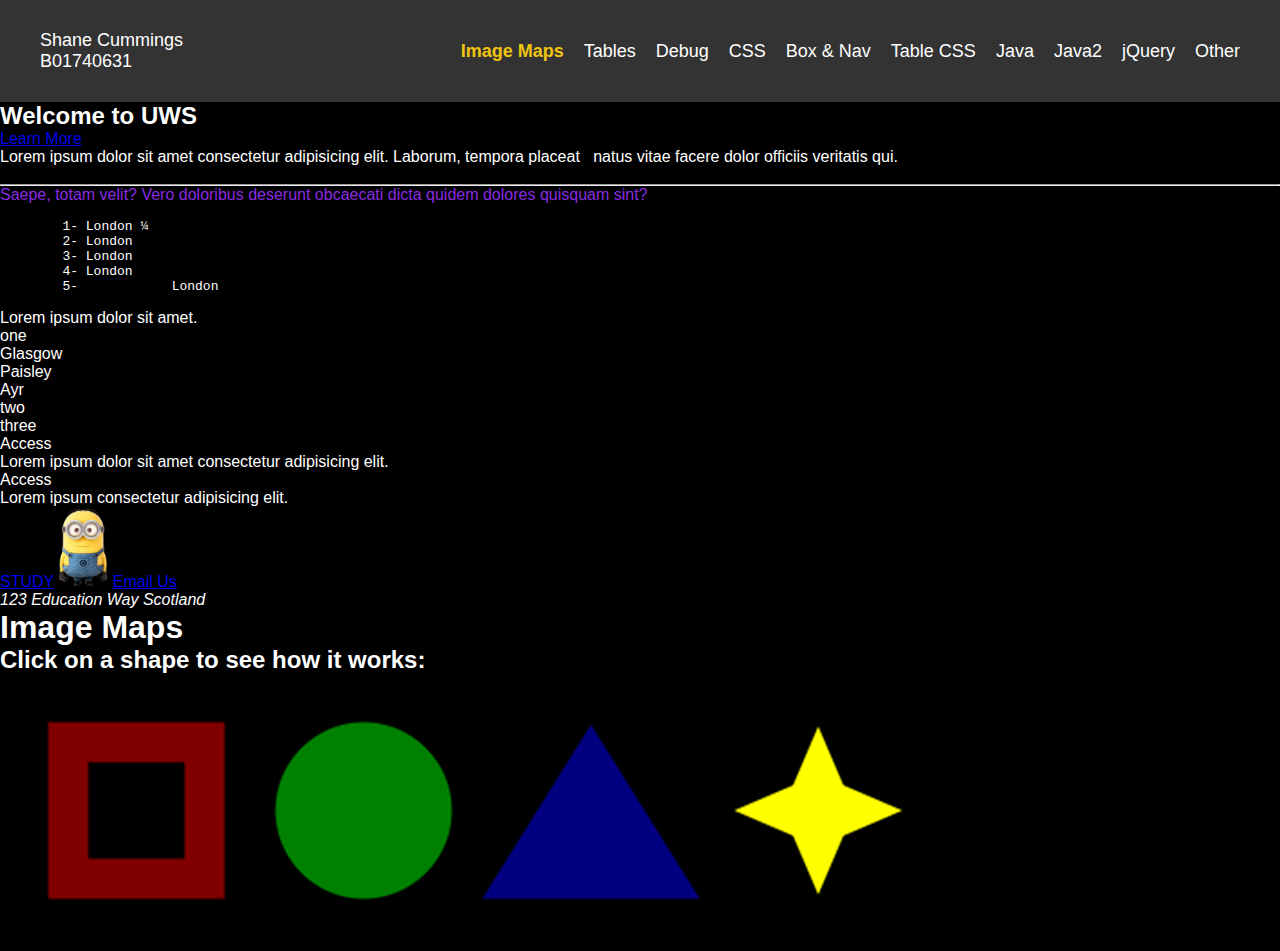
<file: index.html>
<!-- Shane Cummings
 b01740631
 Yr 3 -->
<!DOCTYPE html>
<html lang="en">
<head>
    <meta charset="UTF-8">
    <meta name="viewport" content="width=device-width, initial-scale=1.0">
    <meta name="keywords" content="study in scotland at paisley">
    <link rel="stylesheet" href="styles.css">
    <title>UNI 1st CLASS</title>
</head>

<body>
    <!-- base target will open links in new tabs, comented out because i do not want it opening new tabs -->
    <!-- <base target="_blank"> -->
    <nav>
        <div class="nav-left">
          Shane Cummings<br />
          B01740631
        </div>
        <ul class="nav-right">
          <li><a href="index.html" class="active">Image Maps</a></li>
          <li><a href="tables.html">Tables</a></li>
          <li><a href="DebugTask.html">Debug</a></li>
          <li><a href="css.html">CSS</a></li>
          <li><a href="Box&Nav.html">Box & Nav</a></li>
          <li><a href="tableCSS.html">Table CSS</a></li>
          <li><a href="java.html">Java</a></li>
          <li><a href="java2.html">Java2</a></li>
          <li><a href="jQuery.html">jQuery</a></li>
          <li><a href="week6.html">Other</a></li>
        </ul>
      </nav>
    <h2>Welcome to UWS</h2>

    <a href="#color">Learn More</a>

    <p>
        Lorem ipsum dolor sit amet consectetur adipisicing elit. Laborum, tempora placeat &nbsp; natus vitae facere dolor officiis veritatis qui.

        <div style="color: blueviolet;">
        <br>
            <hr>
        Saepe, totam velit? Vero doloribus deserunt obcaecati dicta quidem dolores quisquam sint?
        </div>
<!-- connemt here -->
        <pre> 
        1- London &#188;
        2- London
        3- London
        4- London
        5-            London
        </pre>

    </p>

    <blockquote>
        Lorem ipsum dolor sit amet.
    </blockquote>

    <a id="color">
    <ol>
        <li>one</li>
        <ol type="A">
            <li>Glasgow</li>
            <li>Paisley</li>
            <li>Ayr</li>
        </ol>


        <li>two</li>
        <li>three</li>
    </ol>

    </a>


    <dl>
        <dt>Access</dt>
        <dd>Lorem ipsum dolor sit amet consectetur adipisicing elit.</dd>
        <dt>Access</dt>

        <dd>Lorem ipsum consectetur adipisicing elit.</dd>

        
    </dl>

    <a href="https://studentapp.uws.ac.uk/campusm/home#menu"> STUDY</a>

    <a href="https://www.bing.com/search?q=minions%3a+the+rise+of+gru+2022&filters=dtbk:%22MCFvdmVydmlldyFvdmVydmlldyE4NWZhMDJmOC0zZWFhLTc5MzgtN2IwZC04YmYwYTZkZGM1MDA%3d%22+sid:%2285fa02f8-3eaa-7938-7b0d-8bf0a6ddc500%22+tphint:%22f%22&FORM=DEPNAV"> <img src="images/minion.png" alt="minion image" width="50px"></a>

    <a href="mailto:example.email@test.com">Email Us</a>

    <address>
        
        123
        Education Way
        Scotland
    
    </address>

    <!-- <map name="shapes">

        <area shape="circle" coords="32,32,30" href="" alt="">

    </map> -->

    <h1>Image Maps</h1>
    <h2>Click on a shape to see how it works:</h2>

    <img src="images/shapes2.png" alt="Shapes" usemap="#shapes">

    <map name="shapes">

        <area target="_blank" coords="94,181,180,92" shape="rect">
        <area target="_self" alt="red border" title="red border" href="https://www.image-map.net/" coords="45,44,226,225" shape="rect">

        <area target="_blank" coords="361,136,75" shape="circle">
        <area target="_self" alt="Circle border" title="Circle border" href="https://www.image-map.net/" coords="361,136,93" shape="circle">

        <area target="_blank" coords="588,76,501,213,680,213" shape="poly">
        <area target="_self" alt="Triangle Border" title="Triangle Border" href="https://www.image-map.net/" coords="588,42,474,228,705,230" shape="poly">

        <area target="_blank"  coords="815,71,804,114,751,137,798,149,815,192,838,153,875,137,832,114" shape="poly">
        <area target="_self" alt="star border" title="star border" href="https://www.image-map.net/" coords="818,42,789,108,726,137,790,159,815,230,846,167,908,137,844,106" shape="poly">
    </map>


    <script src="script.js"></script>
</body>

</html>
</file>
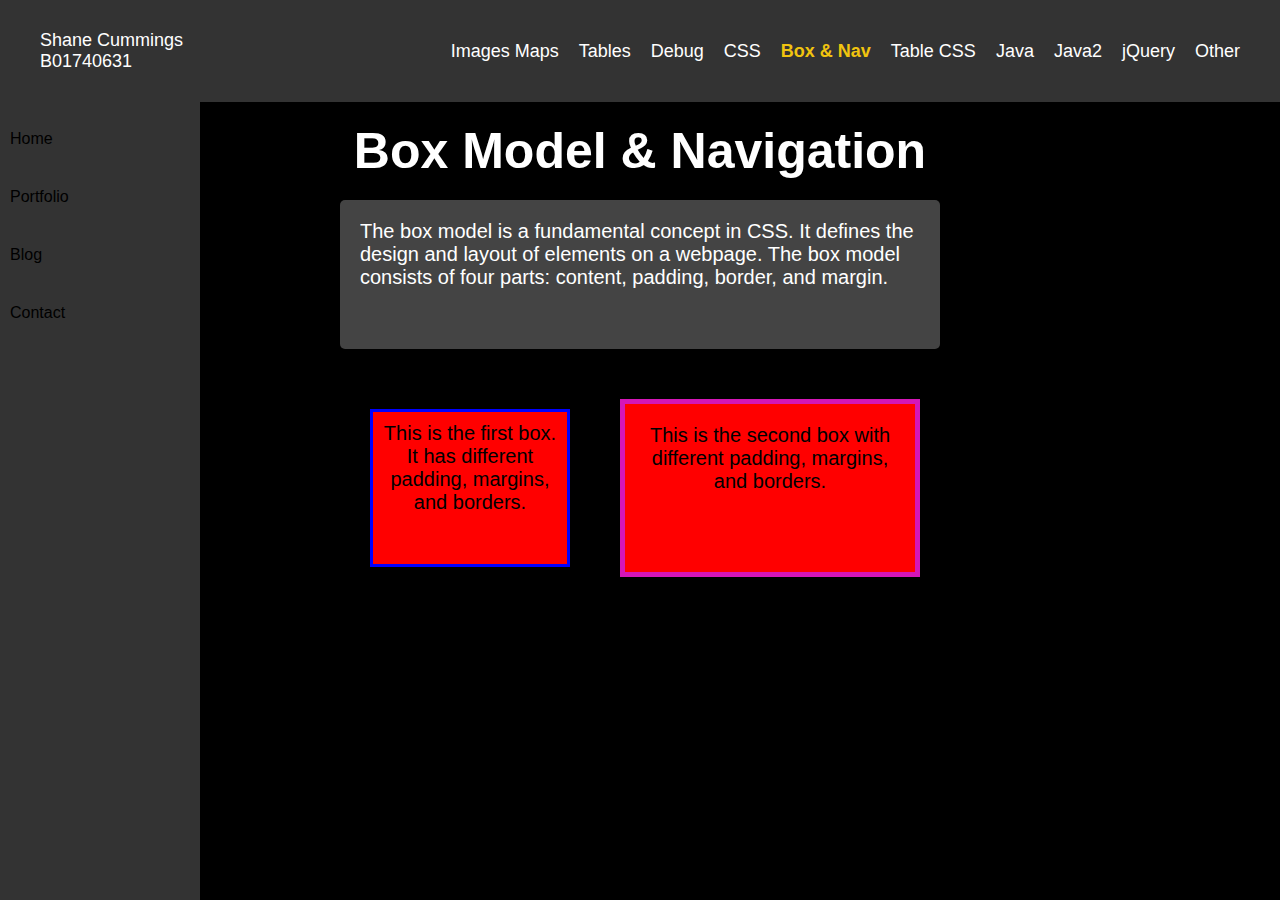
<file: Box&Nav.html>
<!-- Shane Cummings
 b01740631
 Yr 3 -->

<!DOCTYPE html>
<html lang="en">
  <head>
    <meta charset="UTF-8" />
    <meta name="viewport" content="width=device-width, initial-scale=1.0" />
    <link rel="stylesheet" href="styles.css">

    <title>Box & Nav</title>
  </head>
  <body>
    <!-- Horizontal Navigation Bar -->
    <nav>
        <div class="nav-left">
          Shane Cummings<br />
          B01740631
        </div>
        <ul class="nav-right">
          <li><a href="index.html">Images Maps</a></li>
          <li><a href="tables.html">Tables</a></li>
          <li><a href="DebugTask.html">Debug</a></li>
          <li><a href="css.html">CSS</a></li>
          <li><a href="Box&Nav.html" class="active">Box & Nav</a></li>
          <li><a href="tableCSS.html">Table CSS</a></li>
          <li><a href="java.html">Java</a></li>
          <li><a href="java2.html">Java2</a></li>
          <li><a href="jQuery.html">jQuery</a></li>
          <li><a href="week6.html">Other</a></li>
        </ul>
      </nav>

    <!-- Vertical Navigation Bar -->
    <aside><!-- aside is used to define content aside from the content (like a sidebar)-->
        <ul class="vertnav">
            <li><a href="#">Home</a></li>
            <li><a href="#">Portfolio</a></li>
            <li><a href="#">Blog</a></li>
            <li><a href="#">Contact</a></li>
        </ul>
    </aside>

    <div class="page">
        <h1>Box Model & Navigation</h1>
        <div class="paragraph-container">
          <p>
              The box model is a fundamental concept in CSS. It defines the design and layout of elements on a webpage. The box model consists of four parts: content, padding, border, and margin. 
          </p>
        </div>  

    <!-- Box Model Examples -->
        <section class="box-models">
            <div class="box one">
                <p>This is the first box. It has different padding, margins, and borders.</p>
            </div>
            <div class="box two">
                <p>This is the second box with different padding, margins, and borders.</p>
            </div>
        </section>
    </div>
    <script src="script.js"></script>
  </body>
</html>
</file>
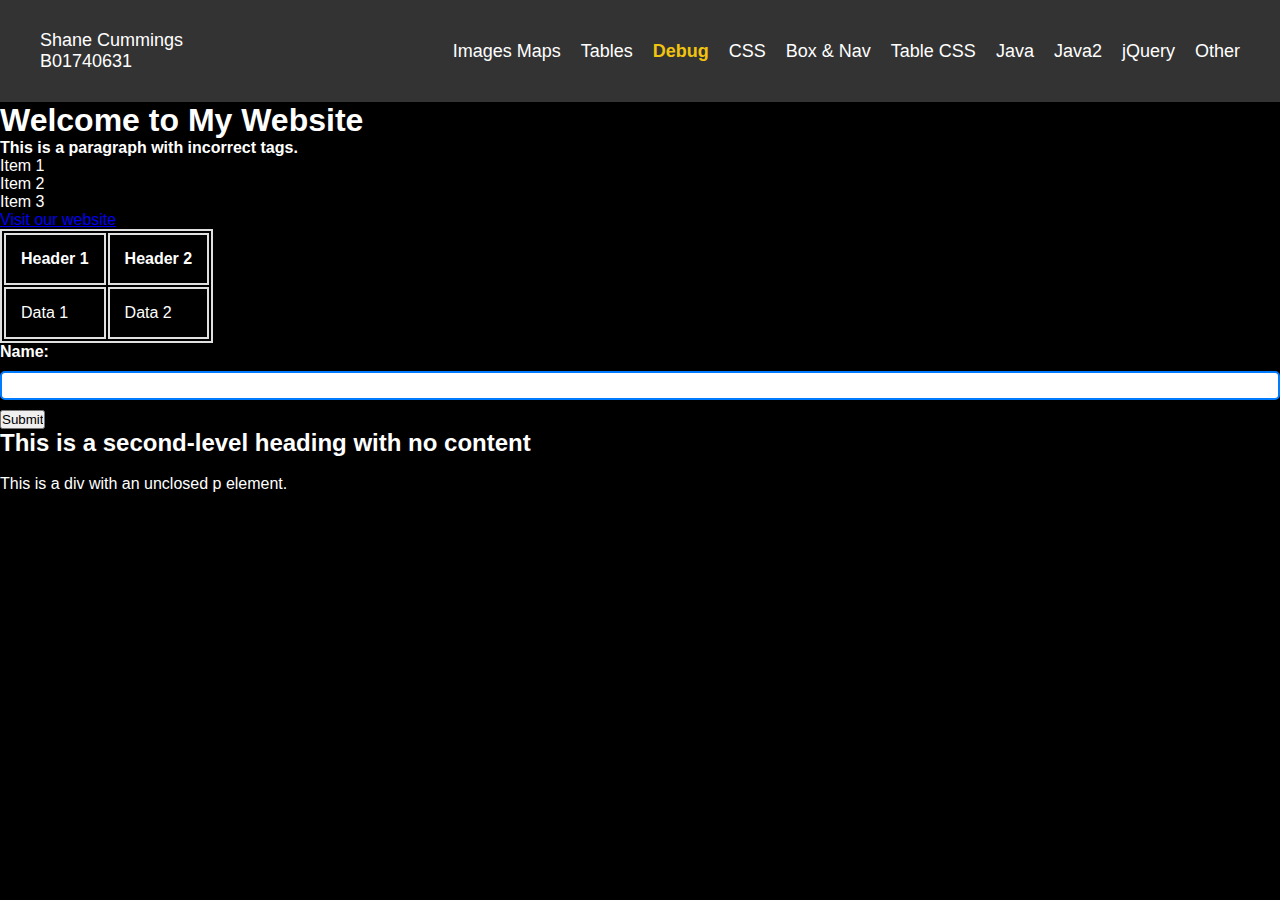
<file: DebugTask.html>
<!-- Shane Cummings
 b01740631
 Yr 3 -->

<!DOCTYPE html>
<html lang="en">
  <head>
    <meta charset="UTF-8" />
    <meta name="viewport" content="width=device-width, initial-scale=1.0" />
    <link rel="stylesheet" href="styles.css">

    <title>DEBUG</title>
  </head>
  <body>
    <nav>
        <div class="nav-left">
          Shane Cummings<br />
          B01740631
        </div>
        <ul class="nav-right">
          <li><a href="index.html">Images Maps</a></li>
          <li><a href="tables.html">Tables</a></li>
          <li><a href="DebugTask.html" class="active">Debug</a></li>
          <li><a href="css.html">CSS</a></li>
          <li><a href="Box&Nav.html">Box & Nav</a></li>
          <li><a href="tableCSS.html">Table CSS</a></li>
          <li><a href="java.html">Java</a></li>
          <li><a href="java2.html">Java2</a></li>
          <li><a href="jQuery.html">jQuery</a></li>
          <li><a href="week6.html">Other</a></li>
        </ul>
      </nav>
      <h1>Welcome to My Website</h1>
    
      <p><strong>This is a paragraph with incorrect tags.</strong></p>
      
      <ul>
          <li>Item 1</li>
          <li>Item 2</li>
          <li>Item 3</li>
      </ul>
      
      <a href="https://www.example.com">Visit our website</a>
      
      <table border="1">
          <tr>
              <th>Header 1</th>
              <th>Header 2</th>
          </tr>
          <tr>
              <td>Data 1</td>
              <td>Data 2</td>
          </tr>
      </table>
      
      <form>
          <label for="name">Name:</label>
          <input type="text" name="name" id="name">
          <input type="submit" value="Submit">
      </form>
      
      <h2>This is a second-level heading with no content</h2>
      
      <br>
      
      <div>
          <p>This is a div with an unclosed p element.</p>
      </div>
  

    <script src="script.js"></script>
  </body>
</html>
</file>
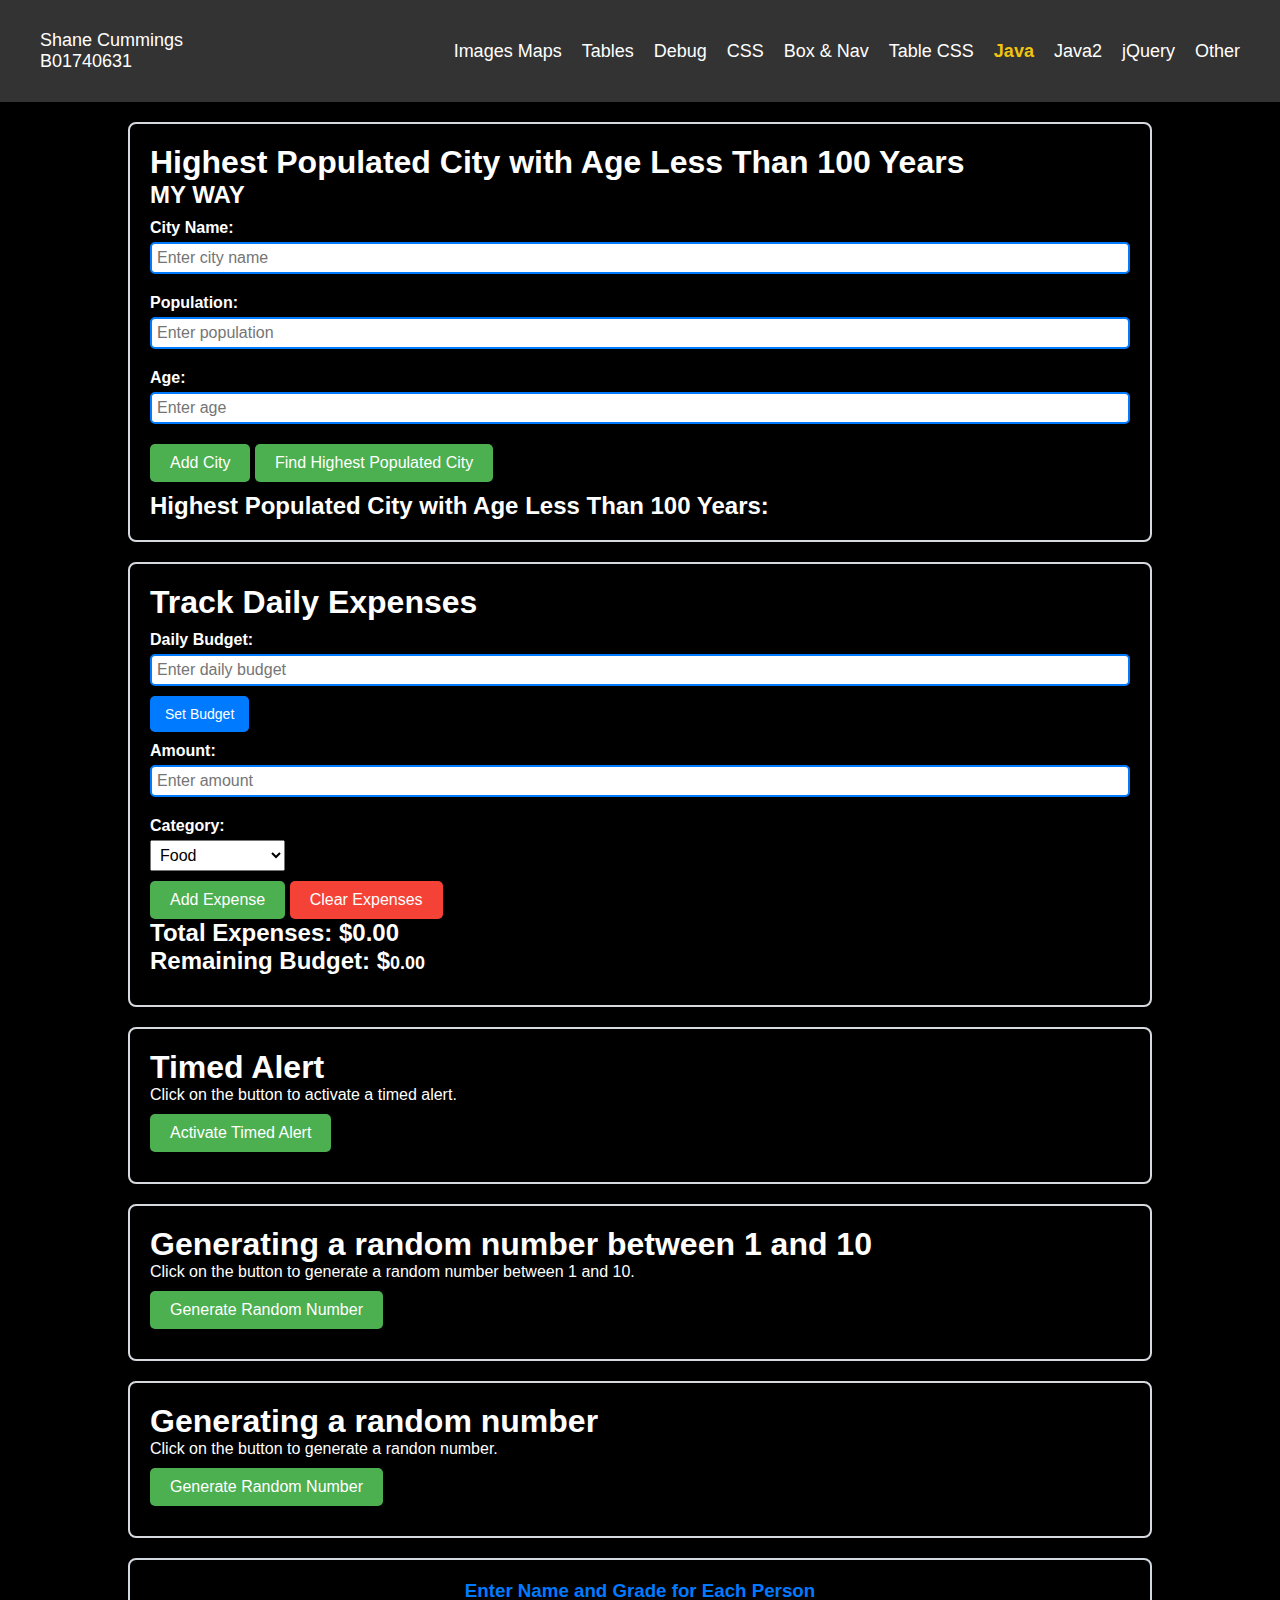
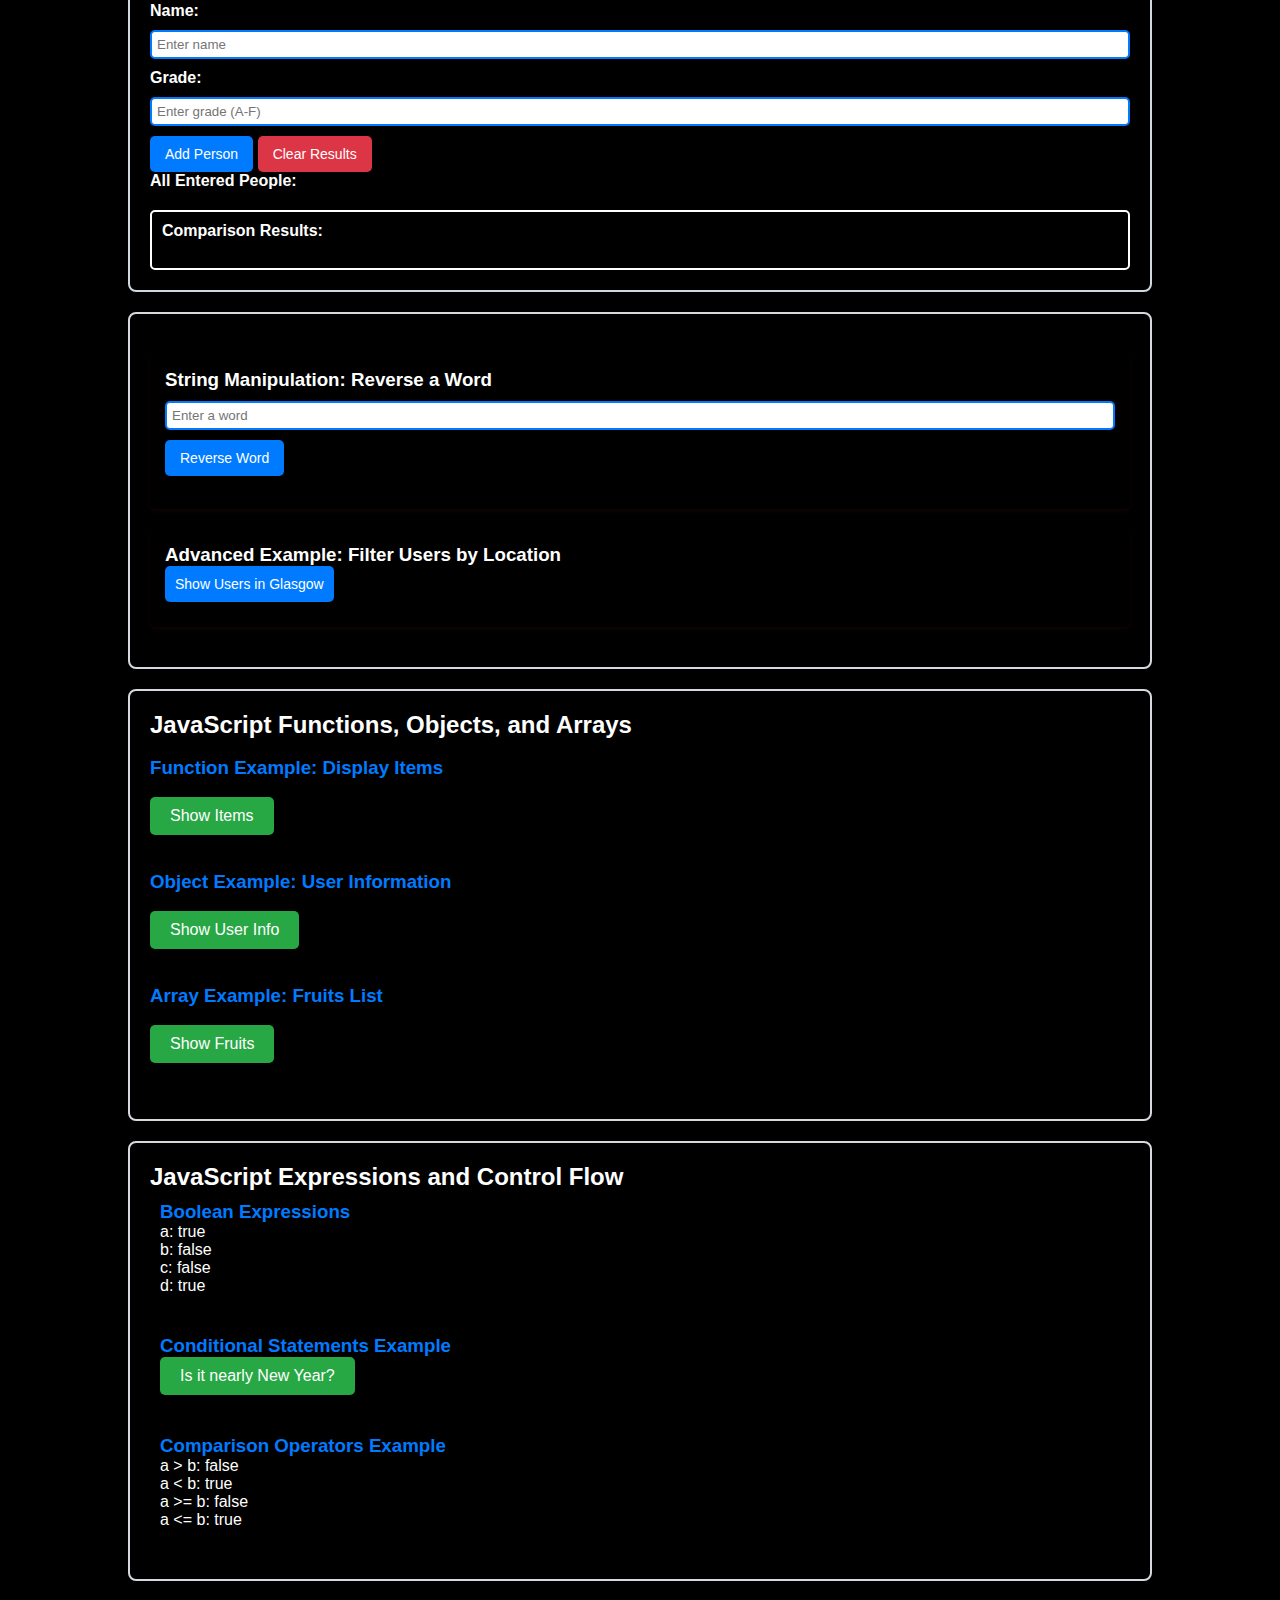
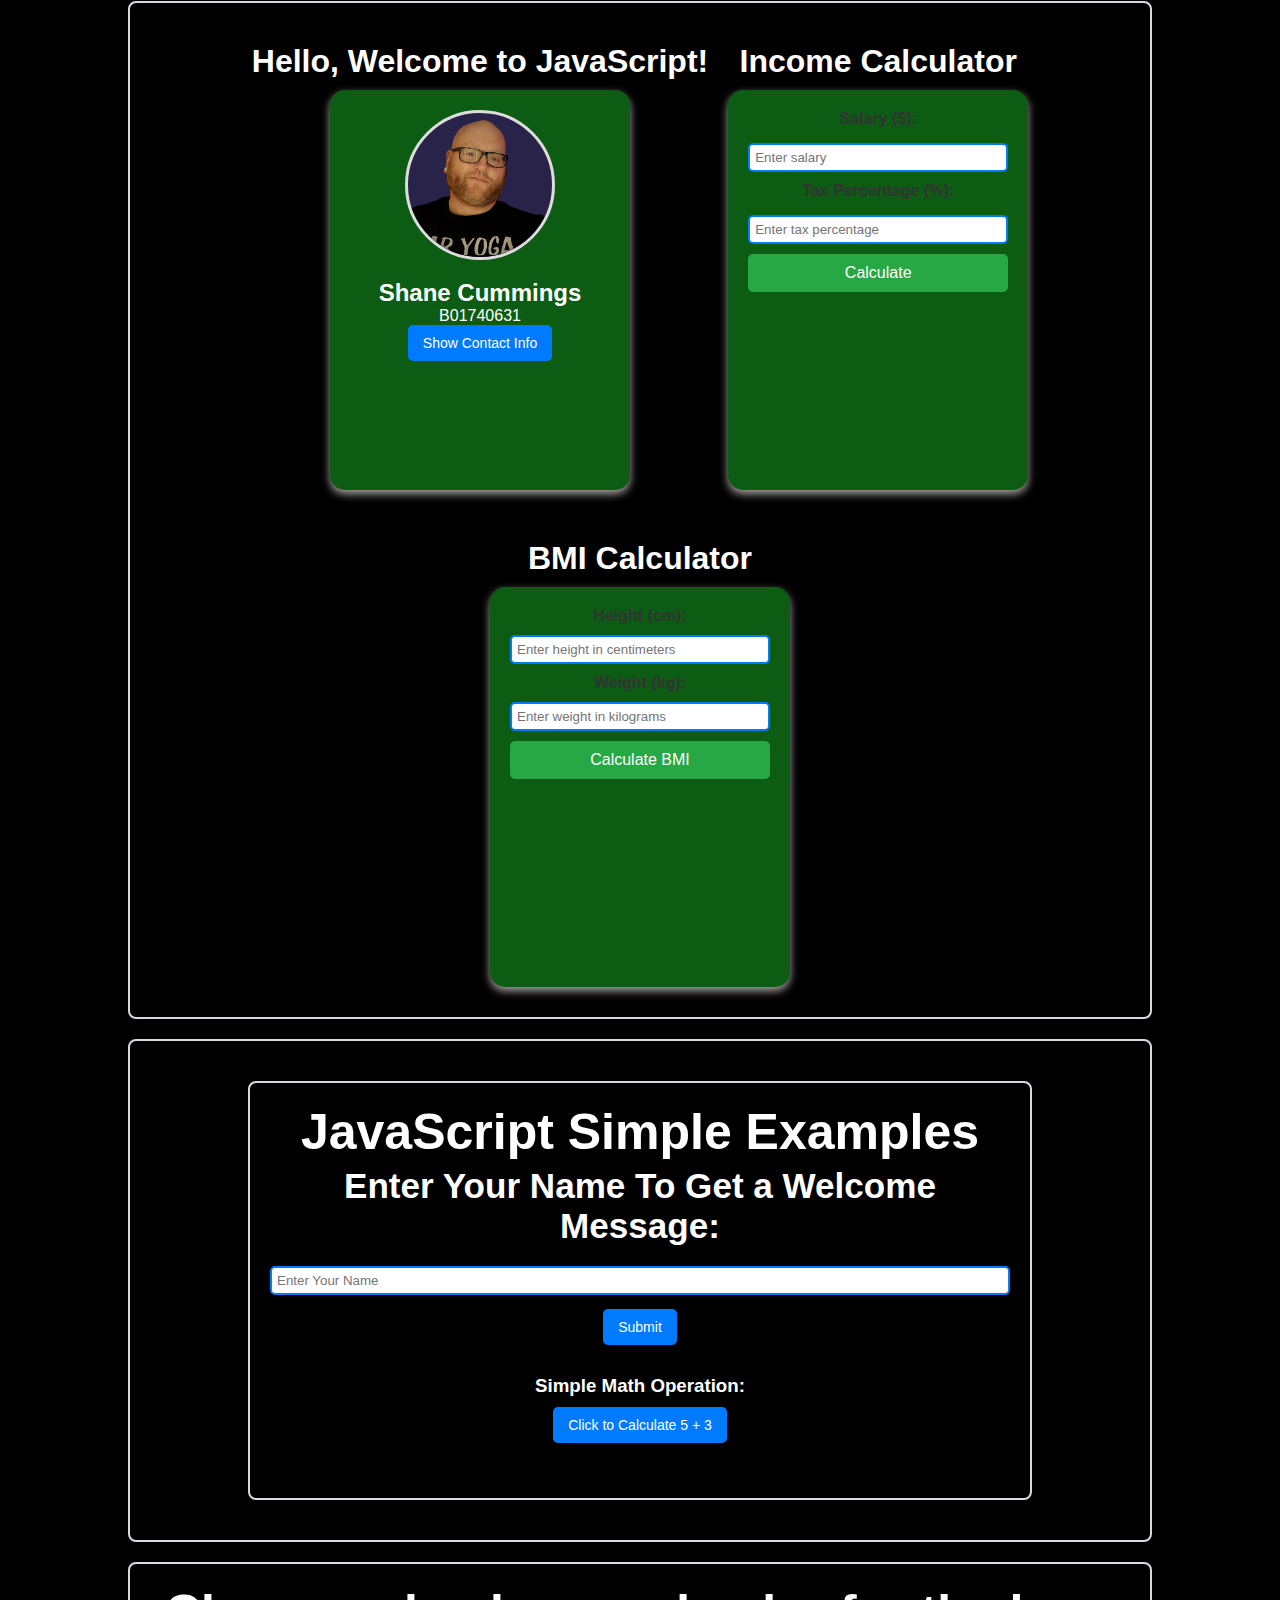
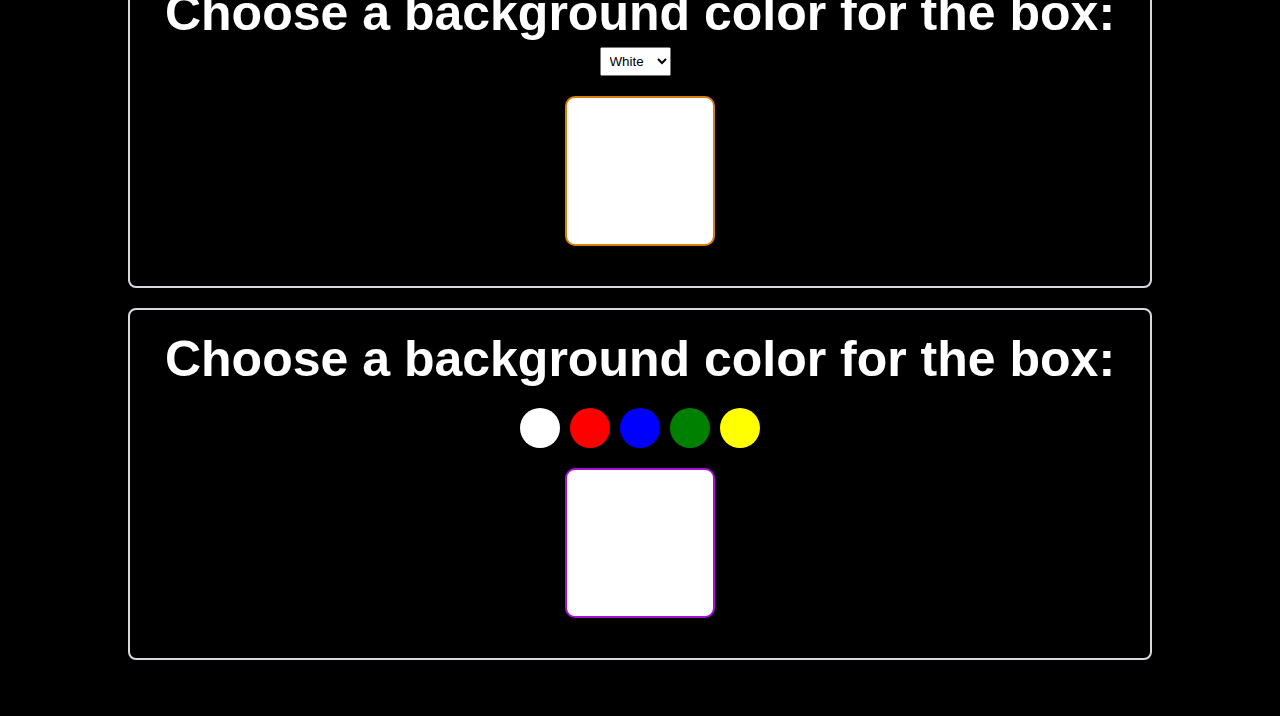
<file: java.html>
<!-- Shane Cummings
 b01740631
 Yr 3 -->

<!DOCTYPE html>
<html lang="en">
  <head>
    <meta charset="UTF-8" />
    <meta name="viewport" content="width=device-width, initial-scale=1.0" />
    <link rel="stylesheet" href="styles.css">

    <title>JavaScript Example Page</title>
    <script src="script.js"></script>
  </head>
  
  <!-- onload event handler -->
  <body>
    <nav>
        <div class="nav-left">
          Shane Cummings<br />
          B01740631
        </div>
        <ul class="nav-right">
          <li><a href="index.html">Images Maps</a></li>
          <li><a href="tables.html">Tables</a></li>
          <li><a href="DebugTask.html">Debug</a></li>
          <li><a href="css.html">CSS</a></li>
          <li><a href="Box&Nav.html">Box & Nav</a></li>
          <li><a href="tableCSS.html">Table CSS</a></li>
          <li><a href="java.html" class="active">Java</a></li>
          <li><a href="java2.html">Java2</a></li>
          <li><a href="jQuery.html">jQuery</a></li>
          <li><a href="week6.html">Other</a></li>
        </ul>
      </nav>
      <!-- End of Navigation Bar -->
      <!-- Start of Main Content -->


      
      <!-- City Form for population my way-->
      <section class="sectionCon">
        <h1>Highest Populated City with Age Less Than 100 Years</h1>
        <h2>MY WAY</h2>
        <form id="cityForm">
          <label for="cityName">City Name:</label>
          <input type="text" id="cityName" placeholder="Enter city name" required>
          <br>
          <label for="cityPopulation">Population:</label>
          <input type="number" id="cityPopulation" placeholder="Enter population" required>
          <br>
          <label for="cityAge">Age:</label>
          <input type="number" id="cityAge" placeholder="Enter age" required>
          <br>
          <button type="button" id="addCityButton">Add City</button>
          <button type="button" id="findCityButton">Find Highest Populated City</button>
        </form>
        <ul id="cityList"></ul>
        <h2>Highest Populated City with Age Less Than 100 Years: <span id="highestPopulatedCity"></span></h2>
      </section>
      
      <!-- Expense Form -->
      <section class="sectionCon">
        <h1>Track Daily Expenses</h1>
        <form id="expenseForm">
          <label for="dailyBudget">Daily Budget:</label>
          <input type="number" id="dailyBudget" placeholder="Enter daily budget" required>
          <button type="button" id="setBudgetButton">Set Budget</button>
          <br>
          <label for="expenseAmount">Amount:</label>
          <input type="number" id="expenseAmount" placeholder="Enter amount" required>
          <br>
          <label for="expenseCategory">Category:</label>
          <select id="expenseCategory" required>
            <option value="Food">Food</option>
            <option value="Transportation">Transportation</option>
            <option value="Entertainment">Entertainment</option>
            <option value="Other">Other</option>
          </select>
          <br>
          <button type="button" id="addExpenseButton">Add Expense</button>
          <button type="button" id="clearExpensesButton">Clear Expenses</button>
        </form>
        <h2>Total Expenses: $<span id="totalExpenses">0.00</span></h2>
        <h2>Remaining Budget: $<span id="remainingBudget">0.00</span></h2>
        <ul id="expenseList"></ul>
      </section>

      <!-- Timed Alert -->
      <section class="sectionCon">
        <h1>Timed Alert</h1>
        <p>Click on the button to activate a timed alert.</p>
        <button id="timedAlertButton">Activate Timed Alert</button>
        <p id="countdownDisplay"></p>
      </section>

      <!-- Random Number between 1 and 10 -->
      <section class="sectionCon">
        <h1>Generating a random number between 1 and 10</h1>
        <p>Click on the button to generate a random number between 1 and 10.</p>
        <button id="generateButton1to10">Generate Random Number</button>
        <p id="randomNumberDisplay1to10"></p>
      </section>

      <!-- Random Number between 1 and 100 --> 
      <section class="sectionCon">
        <h1>Generating a random number</h1>
        <p>Click on the button to generate a randon number.</p>
        <button id="generateButton">Generate Random Number</button>
        <p id="randomNumberDisplay"></p>
      </section>

      <!-- Person Array: Find Highest and Lowest Grade -->
      <section class="person-array">
        <h3>Enter Name and Grade for Each Person</h3>
        <form id="personForm">
          <label for="name">Name:</label>
          <input type="text" id="name" placeholder="Enter name" required>
            <br>
            <label for="grade">Grade:</label>
            <input type="text" id="grade" placeholder="Enter grade (A-F)" pattern="[A-Fa-f]" required>
        
            <br>
          <button type="button" onclick="addPerson()">Add Person</button>
          <button class="btnClear" type="button" onclick="clearResults()">Clear Results</button>
        </form>

        <h4>All Entered People:</h4>
        <p id="allPeopleList"></p> 
        <div id="gradeResults">
        <!-- New list for displaying all entered people -->
        <!-- List for top and bottom student -->
        <h4>Comparison Results:</h4>
          <br>
          <p id="highestGrade"></p>
          <p id="lowestGrade"></p>
        </div>
      </section>

      <!-- Different Example: String Manipulation -->
      <section class="sectionCon3">
        <div class="string-example">
          <h3>String Manipulation: Reverse a Word</h3>
          <input type="text" id="wordInput" placeholder="Enter a word">
          <button onclick="reverseWord()">Reverse Word</button>
          <br><br>
          <p id="reversedWord"></p>
        </div>
        <!-- Advanced Example: Array of Objects Manipulation -->
        <div class="advanced-example">
          <h3>Advanced Example: Filter Users by Location</h3>
          <button onclick="filterUsersByLocation('Glasgow')">Show Users in Glasgow</button>
          <p id="filteredUsers"></p>
        </div>

      </section>

      <section class="sectionCon2">
        <h2>JavaScript Functions, Objects, and Arrays</h2>
        <br>
        <!-- Example 1: Simple Function with Arguments -->
        <div class="function-example">
          <h3>Function Example: Display Items</h3>
          <br>
          <button onclick="displayItems('Apple', 'Banana', 'Orange', 'Grapes')">Show Items</button>
          <br><br>
          <p id="itemsList"></p>
        </div>
        <br>
      
        <!-- Example 2: Using an Object -->
        <div class="object-example">
          <h3>Object Example: User Information</h3>
          <br>
          <button onclick="showUserInfo()">Show User Info</button>
          <br><br>
          <p id="userInfo"></p>
        </div>
        <br>
      
        <!-- Example 3: Array Manipulation -->
        <div class="array-example">
          <h3>Array Example: Fruits List</h3>
          <br>
          <button onclick="displayFruits()">Show Fruits</button>
          <br><br>
          <p id="fruitsList"></p>
        </div>
        <br>
      </section>

    <!-- Expressions and Control Flow Section -->
    <section class="sectionCon2">
      <h2>JavaScript Expressions and Control Flow</h2>
      <div class="expression-example">
        <h3>Boolean Expressions</h3>
        <p id="booleanResults"></p>
      </div>

      <div class="conditional-example">
        <h3>Conditional Statements Example</h3>
        <button onclick="checkNewYear()">Is it nearly New Year?</button>
        <p id="newYearMessage"></p>
      </div>

      <div class="comparison-example">
        <h3>Comparison Operators Example</h3>
        <p id="comparisonResults"></p>
      </div>
    </section>



      <!-- Profile Card -->
    <section class="sectionCon">
      <div class="cards-container">
        <div class="container2">
          <h1 id="greeting"></h1>
          <div class="card2">
            <img src="images/profile.png" alt="Profile Picture">
            <h2>Shane Cummings</h2>
            <p>B01740631</p>
            <button onclick="toggleCard()">Show Contact Info</button>
            <div id="contact-card2">
              <h3>Contact Information</h3>
              <p>Email: your.email@example.com</p>
              <p>Phone: (123) 456-7890</p>
              <p>Location: Glasgow, Scotland</p>
            </div>
          </div>
        </div>

      <!-- Card 2: Net Salary Calculator -->
        <div class="container2">
          <h1 id="greeting2"></h1>
          <div class="card2">
            <div class="cal-inputs">
              <label for="salaryInput">Salary ($):</label>
              <input type="number" id="salaryInput" placeholder="Enter salary" min="0">
        
              <label for="taxInput">Tax Percentage (%):</label>
              <input type="number" id="taxInput" placeholder="Enter tax percentage" min="0" max="100">
        
              <button class="calc-btn" onclick="calculateNetSalary()">Calculate</button>
            </div>
            
            <!-- Displaying the Income Calculator Results -->
            <div class="cal-results">
              <p id="salaryResult"></p>
              <p id="incomeCategory"></p>
            </div>
          </div>
        </div>
      <!-- Card 3: BMI Calculator -->
        <div class="container2">
          <h1 id="greeting3"></h1>
          <div class="card2">
            <div class="bmi-inputs">
              <label for="heightInput">Height (cm):</label>
              <input type="number" id="heightInput" placeholder="Enter height in centimeters" min="0">
        
              <label for="weightInput">Weight (kg):</label>
              <input type="number" id="weightInput" placeholder="Enter weight in kilograms" min="0">
        
              <button class="calc-btn" onclick="calculateBMI()">Calculate BMI</button>
            </div>
            
            <!-- Displaying the BMI Result -->
            <div class="bmi-results">
              <p id="bmiResult"></p>
              <p id="bmiCategory"></p>
              <p id="bmiErrorMessage" style="color: red;"></p>
            </div>
          </div>
        </div>
        
      </div>  
    </section>

      <section class="sectionCon">
        <div class="js-demo">
          <h1>JavaScript Simple Examples</h1>
          <div class="welcome-message"> <!-- displays message -->
            <h3>Enter Your Name To Get a Welcome Message:</h3><!-- prompt -->
            <input type="text" id="nameInput" placeholder="Enter Your Name"><!-- button to trigger function -->
            <button onclick="showWelcomeMessage()">Submit</button>
            <p id="displayMessage"></p>
          </div>
        

        <!-- Example 2: Simple Math Operations -->
          <div class="math-demo">
            <h3>Simple Math Operation:</h3>
            <button onclick="showSum()" id="btnSum">Click to Calculate 5 + 3</button>
            <p id="sumResult"></p>
          </div>
        </div>
      </section>

      <section>
        <!-- Example 3: Color Changer -->
        <div class="color-demo">
          <h3>Choose a background color for the box:</h3>
          <select id="colorSelect" onchange="changeColor()">
            <option value="white">White</option>
            <option value="red">Red</option>
            <option value="blue">Blue</option>
            <option value="green">Green</option>
            <option value="yellow">Yellow</option>
          </select>
          <div id="colorBox"></div>
        </div>
        <!-- Example 3: Color Changer with Buttons -->
        <div class="color-demo">
          <h3>Choose a background color for the box:</h3>
          <div class="color-options">
            <button class="color-btn" style="background-color: white;" onclick="changeColor2('white')"></button>
            <button class="color-btn" style="background-color: red;" onclick="changeColor2('red')"></button>
            <button class="color-btn" style="background-color: blue;" onclick="changeColor2('blue')"></button>
            <button class="color-btn" style="background-color: green;" onclick="changeColor2('green')"></button>
            <button class="color-btn" style="background-color: yellow;" onclick="changeColor2('yellow')"></button>
          </div>
          <div id="colorBox2"></div>
        </div>
      </section>
      <br><br>

    
  </body>
</html>
</file>
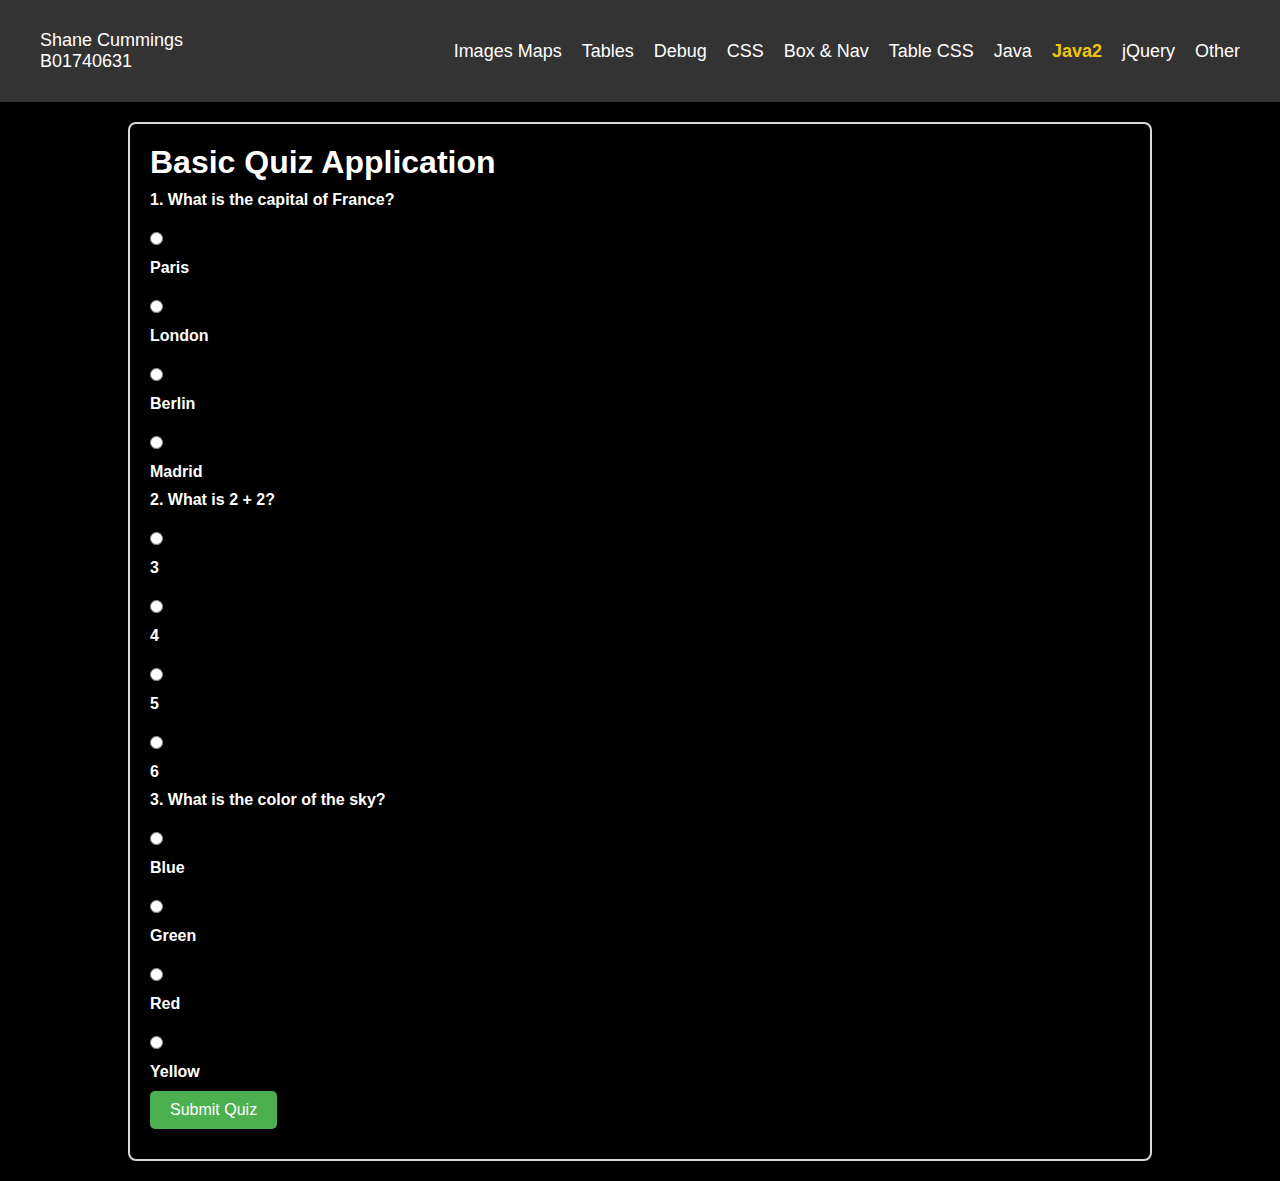
<file: java2.html>
<!-- Shane Cummings
 b01740631
 Yr 3 -->

<!DOCTYPE html>
<html lang="en">
  <head>
    <meta charset="UTF-8" />
    <meta name="viewport" content="width=device-width, initial-scale=1.0" />
    <link rel="stylesheet" href="styles.css">

    <title>Java 2</title>
  </head>
  <body>
    <nav>
        <div class="nav-left">
          Shane Cummings<br />
          B01740631
        </div>
        <ul class="nav-right">
          <li><a href="index.html">Images Maps</a></li>
          <li><a href="tables.html">Tables</a></li>
          <li><a href="DebugTask.html">Debug</a></li>
          <li><a href="css.html">CSS</a></li>
          <li><a href="Box&Nav.html">Box & Nav</a></li>
          <li><a href="tableCSS.html">Table CSS</a></li>
          <li><a href="java.html">Java</a></li>
          <li><a href="java2.html" class="active">Java2</a></li>
          <li><a href="jQuery.html">jQuery</a></li>
          <li><a href="week6.html">Other</a></li>
        </ul>
      </nav>

      
      <section class="sectionCon">
        <h1>Basic Quiz Application</h1>
        <form id="quizForm">
          <div class="question">
            <label for="question1">1. What is the capital of France?</label>
            <br>
            <input type="radio" id="q1a" name="question1" value="paris" required>
            <label for="q1a">Paris</label><br>
            <input type="radio" id="q1b" name="question1" value="london">
            <label for="q1b">London</label><br>
            <input type="radio" id="q1c" name="question1" value="berlin">
            <label for="q1c">Berlin</label><br>
            <input type="radio" id="q1d" name="question1" value="madrid">
            <label for="q1d">Madrid</label>
          </div>
          <div class="question">
            <label for="question2">2. What is 2 + 2?</label>
            <br>
            <input type="radio" id="q2a" name="question2" value="3" required>
            <label for="q2a">3</label><br>
            <input type="radio" id="q2b" name="question2" value="4">
            <label for="q2b">4</label><br>
            <input type="radio" id="q2c" name="question2" value="5">
            <label for="q2c">5</label><br>
            <input type="radio" id="q2d" name="question2" value="6">
            <label for="q2d">6</label>
          </div>
          <div class="question">
            <label for="question3">3. What is the color of the sky?</label>
            <br>
            <input type="radio" id="q3a" name="question3" value="blue" required>
            <label for="q3a">Blue</label><br>
            <input type="radio" id="q3b" name="question3" value="green">
            <label for="q3b">Green</label><br>
            <input type="radio" id="q3c" name="question3" value="red">
            <label for="q3c">Red</label><br>
            <input type="radio" id="q3d" name="question3" value="yellow">
            <label for="q3d">Yellow</label>
          </div>
          <button type="submit" id="submitQuizButton">Submit Quiz</button>
        </form>
        <h2 id="quizResult"></h2>
      </section>


    <script src="script2.js"></script>
  </body>
</html>
</file>
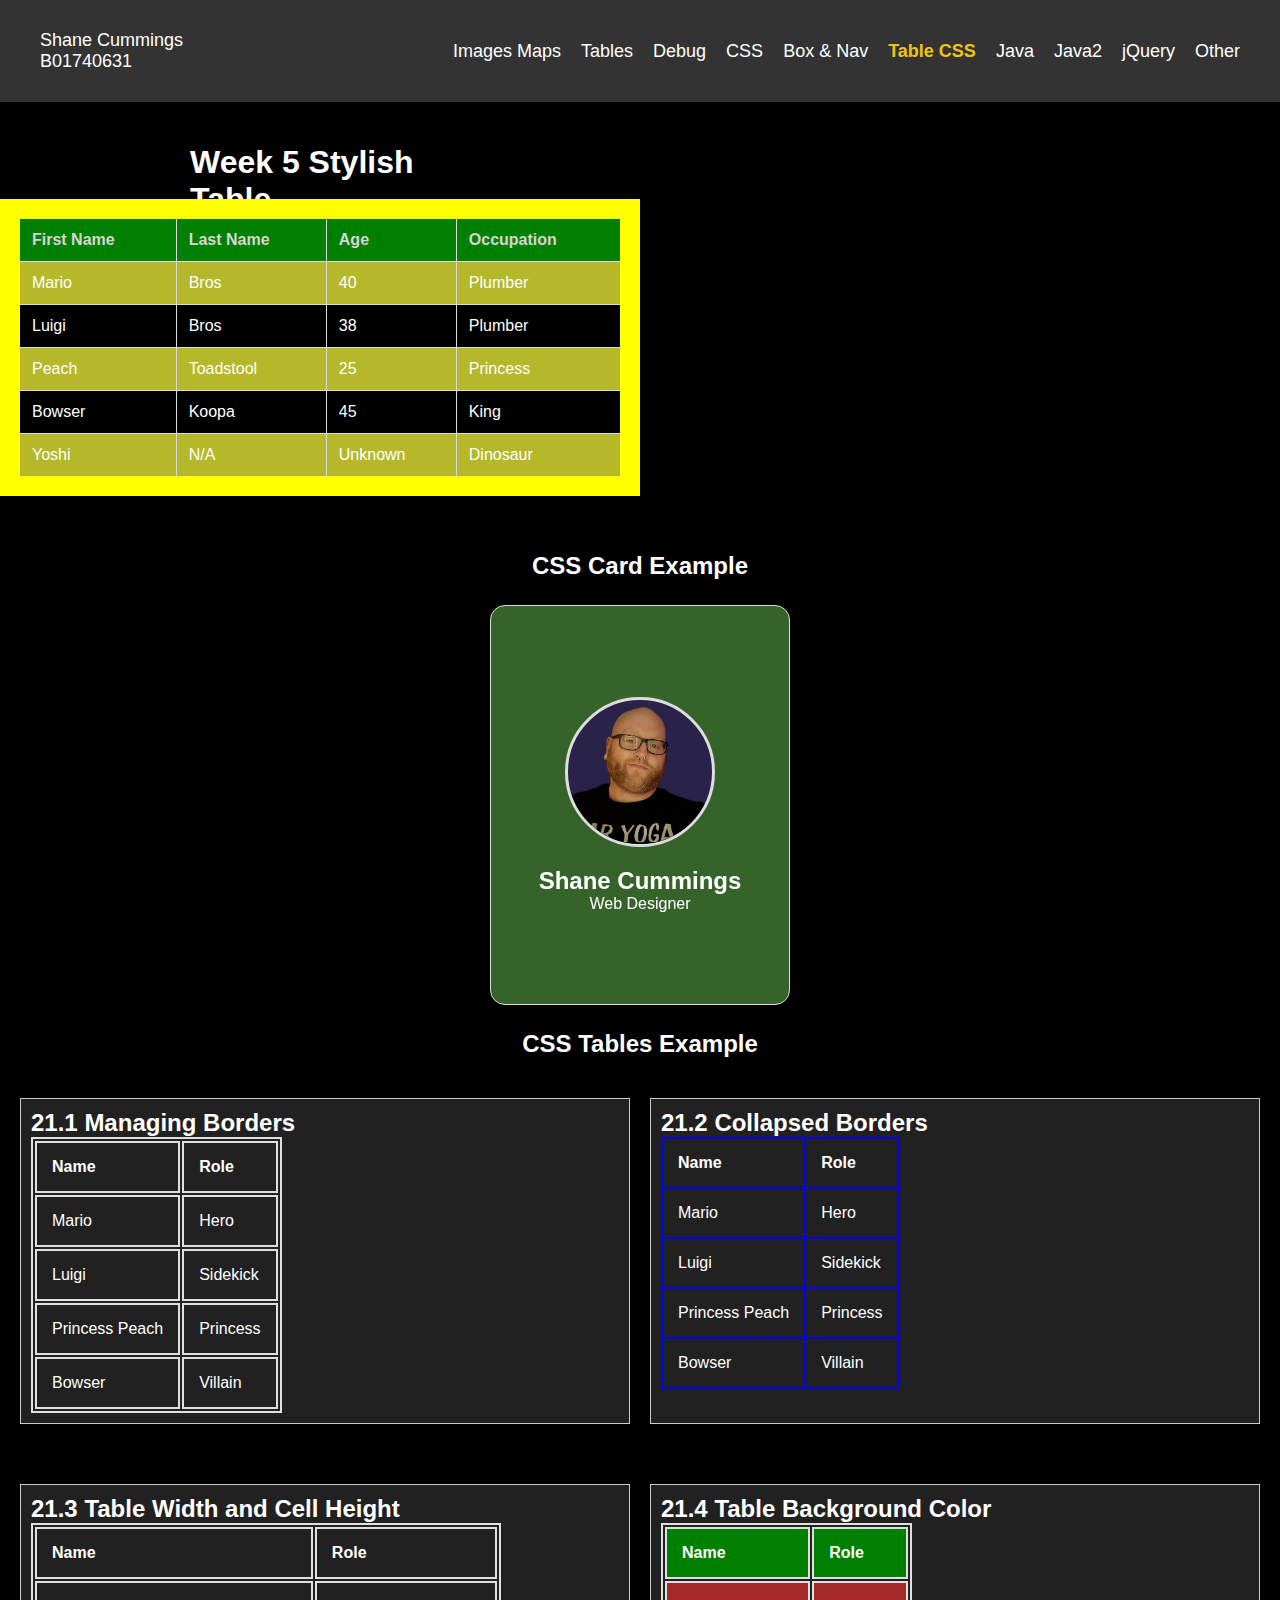
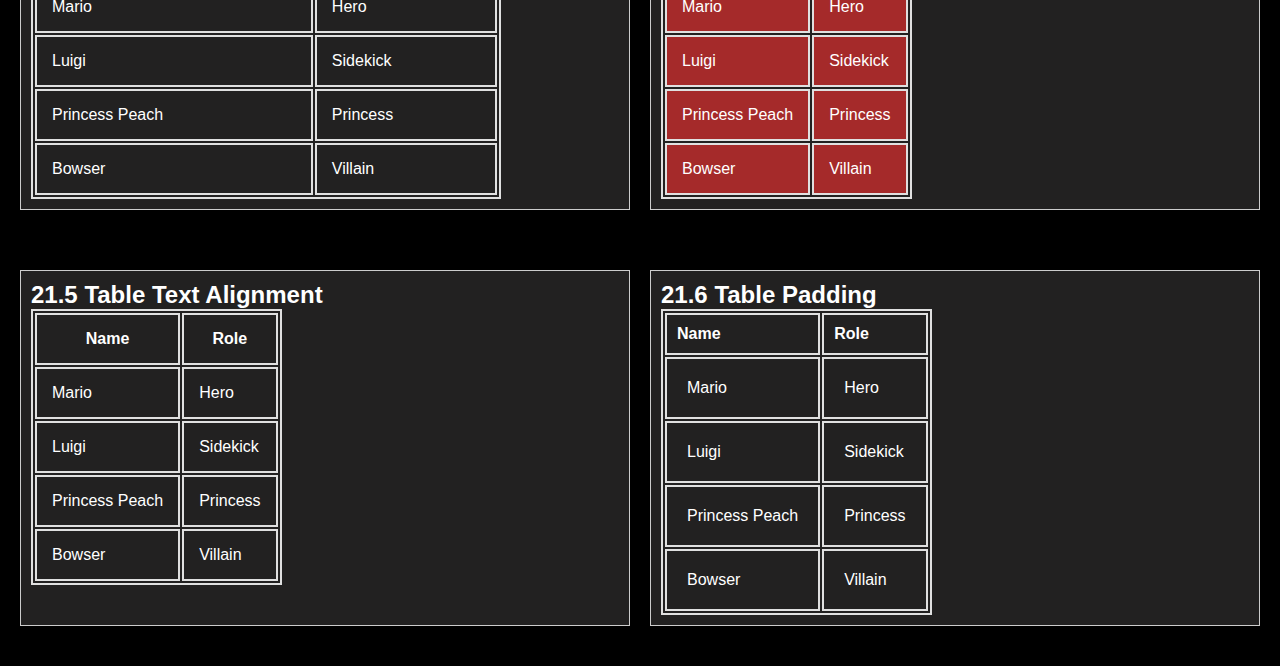
<file: tableCSS.html>
<!-- Shane Cummings
 b01740631
 Yr 3 -->

<!DOCTYPE html>
<html lang="en">
  <head>
    <meta charset="UTF-8" />
    <meta name="viewport" content="width=device-width, initial-scale=1.0" />
    <link rel="stylesheet" href="styles.css">

    <title>Box & Nav</title>
  </head>
  <body>
    <!-- Horizontal Navigation Bar -->
    <nav>
        <div class="nav-left">
          Shane Cummings<br />
          B01740631
        </div>
        <ul class="nav-right">
          <li><a href="index.html">Images Maps</a></li>
          <li><a href="tables.html">Tables</a></li>
          <li><a href="DebugTask.html">Debug</a></li>
          <li><a href="css.html">CSS</a></li>
          <li><a href="Box&Nav.html">Box & Nav</a></li>
          <li><a href="tableCSS.html" class="active">Table CSS</a></li>
          <li><a href="java.html">Java</a></li>
          <li><a href="java2.html">Java2</a></li>
          <li><a href="jQuery.html">jQuery</a></li>
          <li><a href="week6.html">Other</a></li>
        </ul>
      </nav>
      <!-- End of Navigation Bar -->
      <div class="style-container">
        <div class="stylishTable">
          <h1>Week 5 Stylish Table</h1>
        <table>
          <thead>
            <tr>
                <th>First Name</th>
                <th>Last Name</th>
                <th>Age</th>
                <th>Occupation</th>
            </tr>
          </thead>
          <tbody>
            <tr>
                <td>Mario</td>
                <td>Bros</td>
                <td>40</td>
                <td>Plumber</td>
            </tr>
            <tr>
                <td>Luigi</td>
                <td>Bros</td>
                <td>38</td>
                <td>Plumber</td>
            </tr>
            <tr>
                <td>Peach</td>
                <td>Toadstool</td>
                <td>25</td>
                <td>Princess</td>
            </tr>
            <tr>
                <td>Bowser</td>
                <td>Koopa</td>
                <td>45</td>
                <td>King</td>
            </tr>
            <tr>
                <td>Yoshi</td>
                <td>N/A</td>
                <td>Unknown</td>
                <td>Dinosaur</td>
            </tr>
          </tbody>  
        </table>
        </div>
      </div>

      <h2 style="text-align: center;">CSS Card Example</h2>
      <div class="card-container">
        <div class="card">
          <div class="card-front">
            <img src="images/profile.png" alt="Progile Image" class="profile-pic">
            <h2>Shane Cummings</h2>
            <p>Web Designer</p>
          </div>
          <div class="card-back">
            <h3>Contact Information</h3>
            <p>Email: your.email@example.com</p>
            <p>Phone: (123) 456-7890</p>
            <p>UWS Glasgow</p>
          </div>
        </div>
      </div>



      <h2 style="text-align: center;">CSS Tables Example</h1>
      <div class="table-container">
        <div class="tableStyle">
          <h2>21.1 Managing Borders</h2>
          <table>
            <tr>
              <th>Name</th>
              <th>Role</th>
            </tr>
            <tr>
              <td>Mario</td>
              <td>Hero</td>
            </tr>
            <tr>
              <td>Luigi</td>
              <td>Sidekick</td>
            </tr>
            <tr>
              <td>Princess Peach</td>
              <td>Princess</td>
            </tr>
            <tr>
              <td>Bowser</td>
              <td>Villain</td>
            </tr>
          </table>
        </div>
        <div class="tableStyle">
          <h2>21.2 Collapsed Borders</h2>
          <table class="collapsed-table">
            <tr>
              <th>Name</th>
              <th>Role</th>
            </tr>
            <tr>
              <td>Mario</td>
              <td>Hero</td>
            </tr>
            <tr>
              <td>Luigi</td>
              <td>Sidekick</td>
            </tr>
            <tr>
              <td>Princess Peach</td>
              <td>Princess</td>
            </tr>
            <tr>
              <td>Bowser</td>
              <td>Villain</td>
            </tr>
          </table>
        </div>
        <div class="tableStyle">
          <h2>21.3 Table Width and Cell Height</h2>
          <table class="custom-size-table">
            <tr>
              <th>Name</th>
              <th>Role</th>
            </tr>
            <tr>
              <td>Mario</td>
              <td>Hero</td>
            </tr>
            <tr>
              <td>Luigi</td>
              <td>Sidekick</td>
            </tr>
            <tr>
              <td>Princess Peach</td>
              <td>Princess</td>
            </tr>
            <tr>
              <td>Bowser</td>
              <td>Villain</td>
            </tr>
          </table>
        </div>
        <div class="tableStyle">
          <h2>21.4 Table Background Color</h2>
          <table class="colored-table">
            <tr>
              <th>Name</th>
              <th>Role</th>
            </tr>
            <tr>
              <td>Mario</td>
              <td>Hero</td>
            </tr>
            <tr>
              <td>Luigi</td>
              <td>Sidekick</td>
            </tr>
            <tr>
              <td>Princess Peach</td>
              <td>Princess</td>
            </tr>
            <tr>
              <td>Bowser</td>
              <td>Villain</td>
            </tr>
          </table>
        </div>
        <div class="tableStyle">
          <h2>21.5 Table Text Alignment</h2>
          <table class="aligned-table">
            <tr>
              <th>Name</th>
              <th>Role</th>
            </tr>
            <tr>
              <td>Mario</td>
              <td>Hero</td>
            </tr>
            <tr>
              <td>Luigi</td>
              <td>Sidekick</td>
            </tr>
            <tr>
              <td>Princess Peach</td>
              <td>Princess</td>
            </tr>
            <tr>
              <td>Bowser</td>
              <td>Villain</td>
            </tr>
          </table>
        </div>
        <div class="tableStyle">
          <h2>21.6 Table Padding</h2>
          <table class="padded-table">
            <tr>
              <th>Name</th>
              <th>Role</th>
            </tr>
            <tr>
              <td>Mario</td>
              <td>Hero</td>
            </tr>
            <tr>
              <td>Luigi</td>
              <td>Sidekick</td>
            </tr>
            <tr>
              <td>Princess Peach</td>
              <td>Princess</td>
            </tr>
            <tr>
              <td>Bowser</td>
              <td>Villain</td>
            </tr>
          </table>
        </div>
      </div>

    <script src="script.js"></script>
  </body>
</html>
</file>
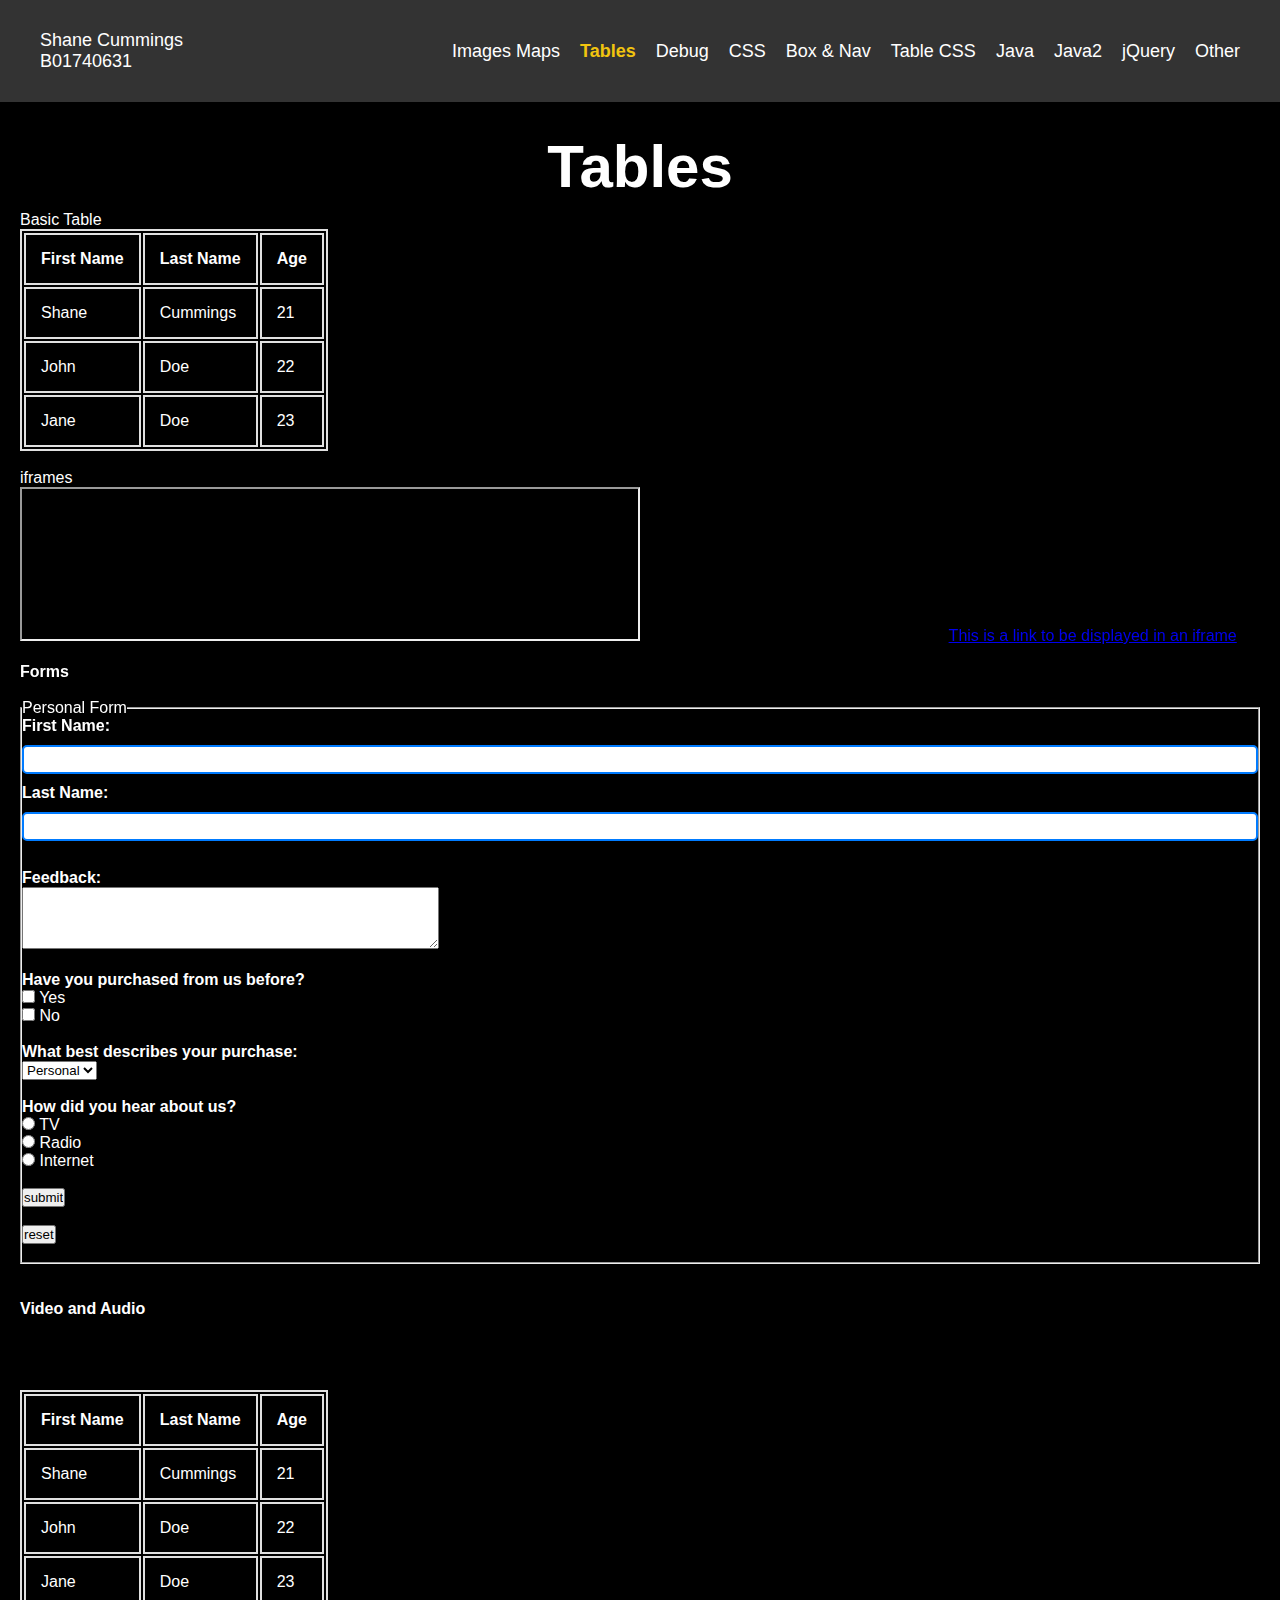
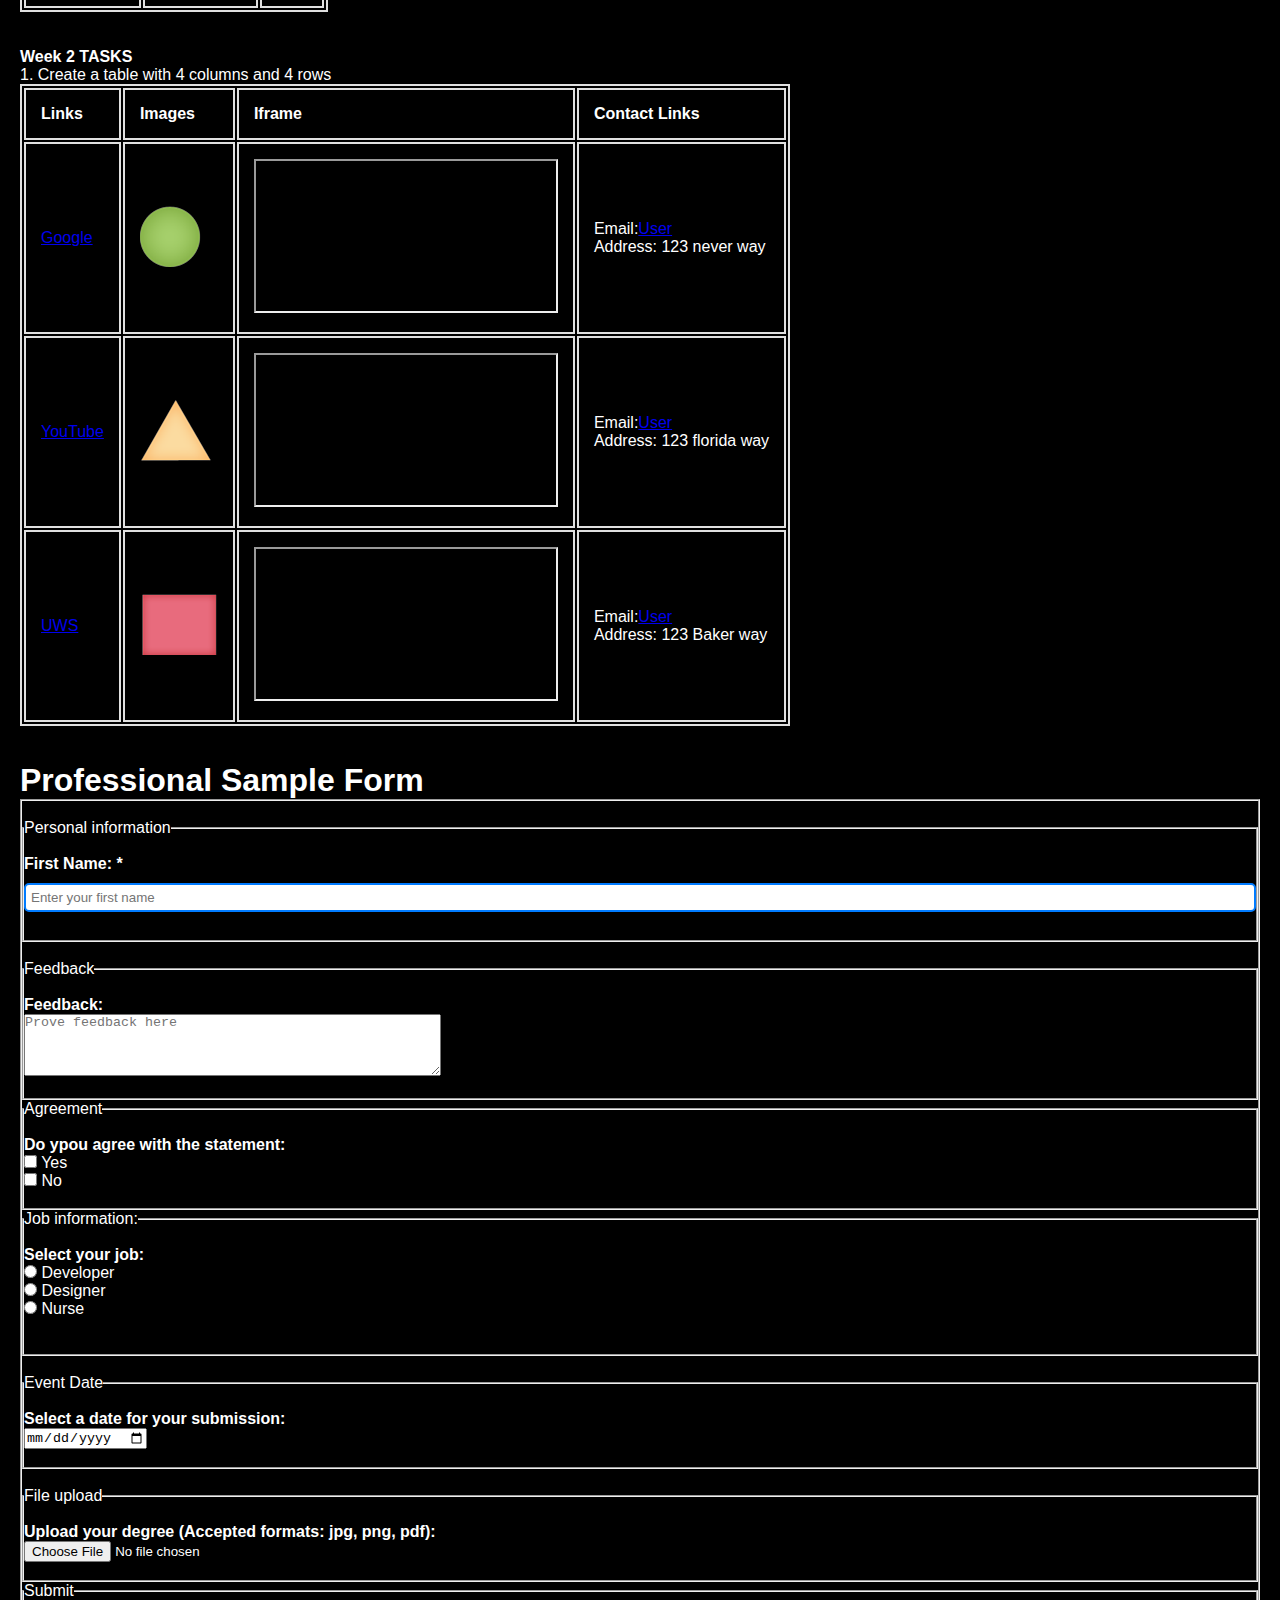
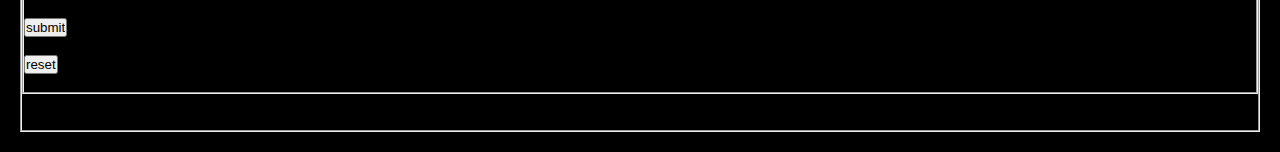
<file: tables.html>
<!-- Shane Cummings
 b01740631
 Yr 3 -->

<!DOCTYPE html>
<html lang="en">
  <head>
    <meta charset="UTF-8" />
    <meta name="viewport" content="width=device-width, initial-scale=1.0" />
    <link rel="stylesheet" href="styles.css">

    <title>Tables</title>
  </head>
  <body>
    <nav>
        <div class="nav-left">
            Shane Cummings<br />
            B01740631
        </div>
        <ul class="nav-right">
            <li><a href="index.html">Images Maps</a></li>
            <li><a href="tables.html" class="active">Tables</a></li>
            <li><a href="DebugTask.html">Debug</a></li>
            <li><a href="css.html">CSS</a></li>
            <li><a href="Box&Nav.html">Box & Nav</a></li>
            <li><a href="tableCSS.html">Table CSS</a></li>
            <li><a href="java.html">Java</a></li>
            <li><a href="java2.html">Java2</a></li>
            <li><a href="jQuery.html">jQuery</a></li>
            <li><a href="week6.html">Other</a></li>
        </ul>
    </nav>
    <div class="container">
        <div class="content">
            <h1>Tables</h1>     
        </div>
        
        <p>Basic Table</p>
        <div class="tables">
            <table border="2" bordercolor="red">
                <tr>
                    <th>First Name</th>
                    <th>Last Name</th>
                    <th>Age</th>
                </tr>
                <tr>
                    <td>Shane</td>
                    <td>Cummings</td>
                    <td>21</td>
                </tr>
                <tr>
                    <td>John</td>
                    <td>Doe</td>
                    <td>22</td>
                </tr>
                <tr>
                    <td>Jane</td>
                    <td>Doe</td>
                    <td>23</td>
                </tr>
            </table>
        </div>
        <br>
        <p>iframes</p>
        <iframe src="http://teachucomp.com" frameborder="2" height="10%" width="50%"></iframe>

        <iframe name="iframe1" frameborder="0"></iframe>

        <a href="http://teachucomp.com" target="iframe1"> This is a link to be displayed in an iframe</a>
        <br><br>
        <p><b>Forms</b></p>
        <br>
        <form method="post" enctype="text/plain" action="?">

            <fieldset>
            <legend>Personal Form</legend>

            <label for="fname">First Name:</label><br>
            <input type="text" id="fname" name="fname"><br>
            <label for="lname">Last Name:</label><br>
            <input type="text" id="lname" name="lname"><br><br>
            <label for="feedback">Feedback:</label><br>
            <textarea id="feedback" name="feedback" rows="4" cols="50"></textarea><br><br>
            <label for="purchases">Have you purchased from us before?</label><br>
            <input type="checkbox" name="purchase" value="Yes"> Yes<br>
            <input type="checkbox" name="purchase" value="No"> No<br><br>

            <label for="list">What best describes your purchase:</label><br>
            <select name="list" id="">
                <option value="Personal">Personal</option>
                <option value="Busines">Busines</option>
                <option value="Gift">Gift</option>
            </select>

            <br><br>
            <label for="source">How did you hear about us?</label><br>
            <input type="radio" name="source" value="TV"> TV <br>
            <input type="radio" name="source" value="Radio"> Radio <br>
            <input type="radio" name="source" value="Internet"> Internet <br>
            <br>


            <input type="Submit" value="submit"><br><br>
            <input type="Reset" value="reset"><br><br>

        </fieldset>
        </form>

        <br><br>
        <p><b>Video and Audio</b></p>
        <br>
        <!-- <video width="480" height="360"
            <source  src="media/video.webm" type="video/webm" >
            <source  src="media/video.mp4" type="video/mp4" >

            your browser does not support the video tag

        </video> -->

        <br><br><br>
        <div class="tables">
            <table border="2" bordercolor="red">
                <tr>
                    <th>First Name</th>
                    <th>Last Name</th>
                    <th>Age</th>
                </tr>
                <tr>
                    <td>Shane</td>
                    <td>Cummings</td>
                    <td>21</td>
                </tr>
                <tr>
                    <td>John</td>
                    <td>Doe</td>
                    <td>22</td>
                </tr>
                <tr>
                    <td>Jane</td>
                    <td>Doe</td>
                    <td>23</td>
                </tr>
            </table>
        </div>

        <br><br>
        <p><b>Week 2 TASKS</b></p>

        <p>1. Create a table with 4 columns and 4 rows</p>
        <div class="tables">
            <table border="2" bordercolor="red">
                <tr>
                    <th>Links</th>
                    <th>Images</th>
                    <th>Iframe</th>
                    <th>Contact Links</th>
                </tr>
                <tr>
                    <td><a href="https://www.google.com/">Google</a></td>
                    <td>
                        <img src="images/green-cir.png" usemap="#image-map">
                        <map name="image-map">
                            <area target="_self" alt="green" title="green" href="" coords="31,33,28" shape="circle">
                        </map>
                    </td>
                    <td><iframe src="https://www.youtube.com/embed/iAGasxe7AK8?si=BS6Dz7HcPs6nn4x0" frameborder="2" height="10%" width="100%"></iframe></td>
                    <td>Email:<a href="mailto:google@google.com">User</a>
                    <p>Address: 123 never way</p></td>
                    
                </tr>
                <tr>
                    <td><a href="https://www.youtube.com/">YouTube</a></td>
                    <td>
                        <img src="images/yello-tri.png"  usemap="#image-map">
                        <map name="image-map">
                            <area target="_self" alt="tri" title="tri" href="" coords="36,4,6,58,66,57" shape="poly">
                        </map>
                    </td>
                    <td><iframe src="https://www.youtube.com/embed/qkXai91mAT8?si=naQNnif0W5baoZi0" frameborder="2" height="10%" width="100%"></iframe></td>
                    <td>Email:<a href="mailto:epcom@epcot.com">User</a>
                    <p>Address: 123 florida way</p></td>
                    
                </tr>
                <tr>
                    <td><a href="https://studentapp.uws.ac.uk/campusm/home#menu">UWS</a></td>
                    <td>
                        <img src="images/red-box.png" usemap="#image-map">
                        <map name="image-map">
                            <area target="_self" alt="red" title="red" href="" coords="5,4,73,60" shape="rect">
                        </map>
                    </td>
                    <td><iframe src="https://www.youtube.com/embed/3eCMUrGT51M?si=TLRn7VWlJRI1KyB_" frameborder="2" height="10%" width="100%"></iframe></td>
                    <td>Email:<a href="mailto:john@john.com">User</a>
                    <p>Address: 123 Baker way</p></td>
                    
                </tr>
            </table>
        </div>
        
        <br><br>

        <h1><b>Professional Sample Form</b></h1>
    <fieldset>
        <br>
        <fieldset>
            
            <legend>Personal information</legend>
            <br>
        <label for="fname">First Name: *</label><br>
            <input type="text" id="fname" name="fname" placeholder="Enter your first name"><br><br>   
        </fieldset>
        <br>
        
        <fieldset>
            <legend>Feedback</legend><br>
            <label for="feedback">Feedback:</label><br>
            <textarea id="feedback" name="feedback" rows="4" cols="50" placeholder="Prove feedback here"></textarea><br><br>
        </fieldset>
        
        <fieldset>
            <legend>Agreement</legend><br>
            <label for="feedback">Do ypou agree with the statement:</label><br>
            <input type="checkbox" name="purchase" value="Yes"> Yes<br>
            <input type="checkbox" name="purchase" value="No"> No<br><br>
        </fieldset>

        <fieldset>
            <legend>Job information:</legend><br>
            <label for="source">Select your job:</label><br>
            <input type="radio" name="source" value="Developer"> Developer <br>
            <input type="radio" name="source" value="Designer"> Designer <br>
            <input type="radio" name="source" value="Nurse"> Nurse <br>
            <br><br>
        </fieldset>
        <br>
        <fieldset>
            <legend>Event Date</legend><br>
            <label for="date">Select a date for your submission:</label><br>
            <input type="date" id="date" name="date"><br><br>
        </fieldset>
        <br>
        <fieldset>
            <legend>File upload</legend><br>
            <label for="file">Upload your degree (Accepted formats: jpg, png, pdf):</label><br>
            <input type="file" id="file" name="file"><br><br>

        </fieldset>

        <fieldset>
            <legend>Submit</legend><br>
            <input type="Submit" value="submit"><br><br>
            <input type="Reset" value="reset"><br><br>

        


    </fieldset>

    <br><br>

    <script src="script.js"></script>
  </body>
</html>
</file>
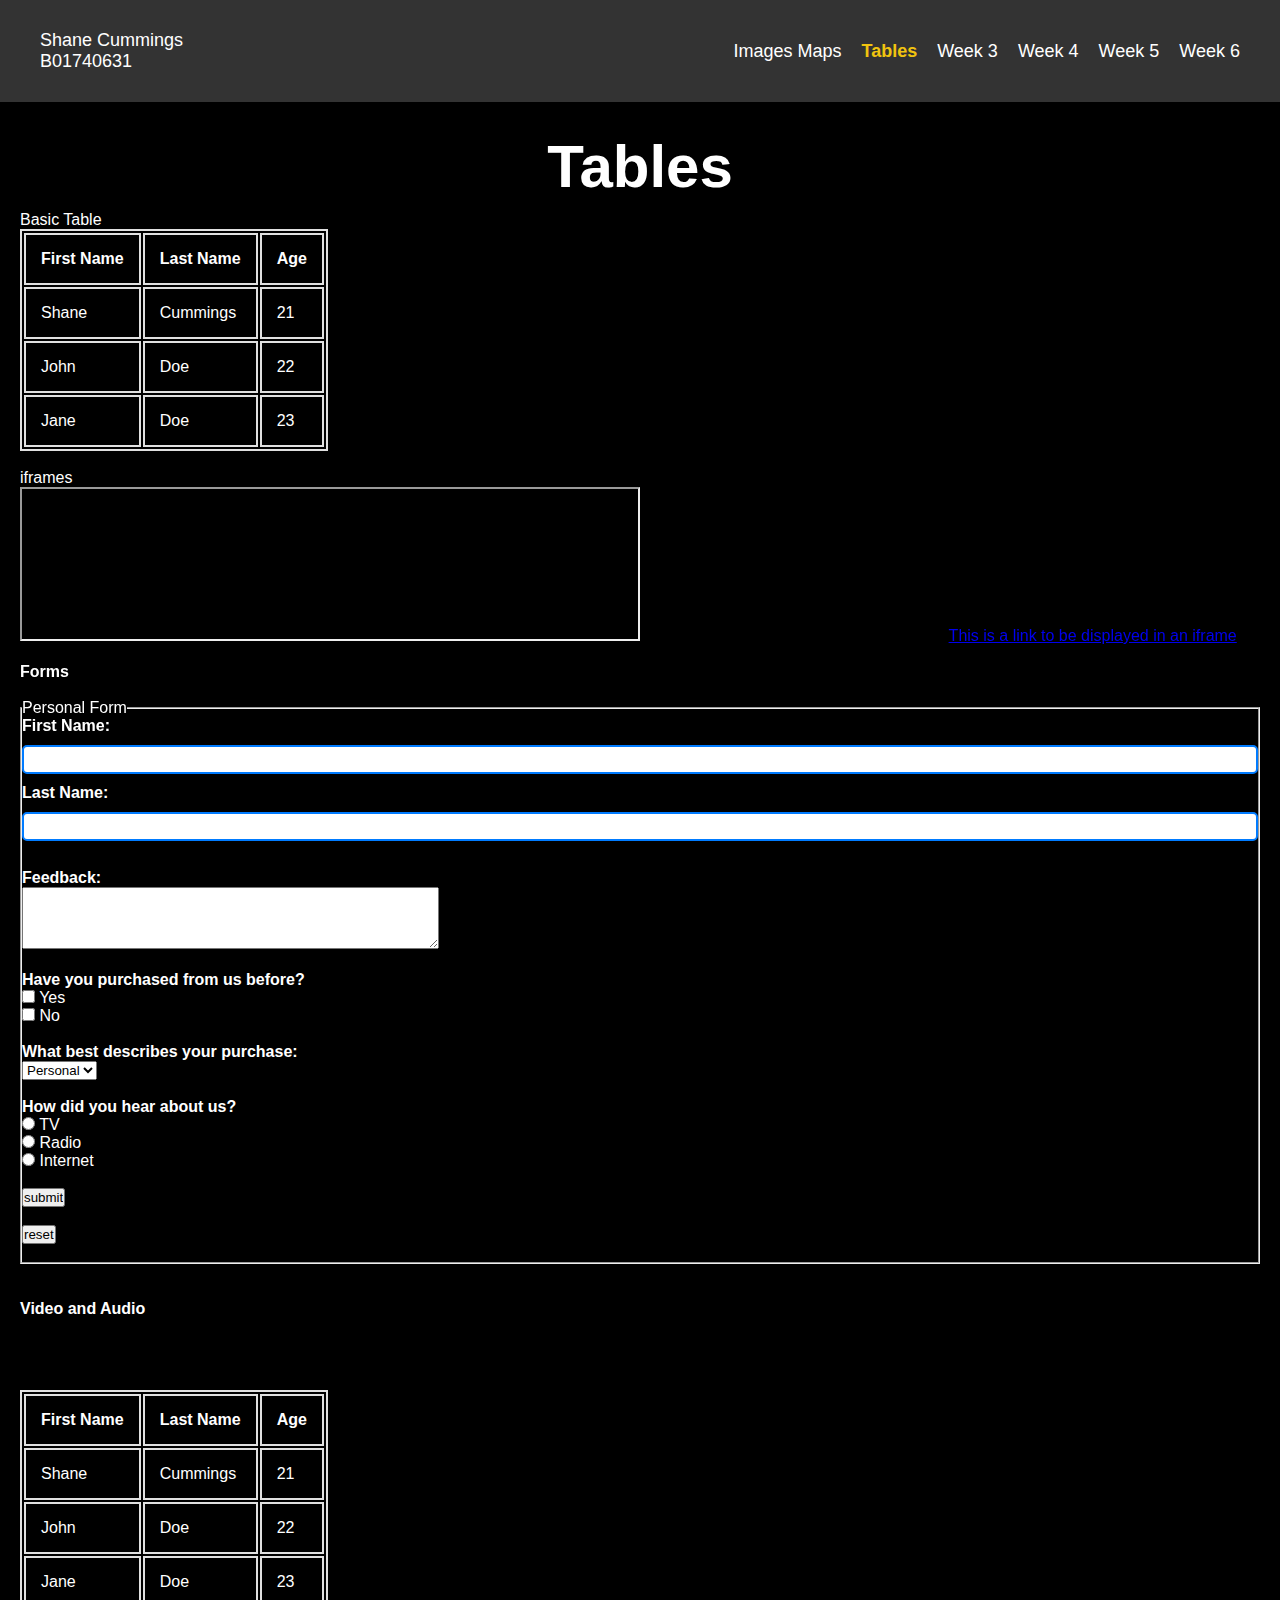
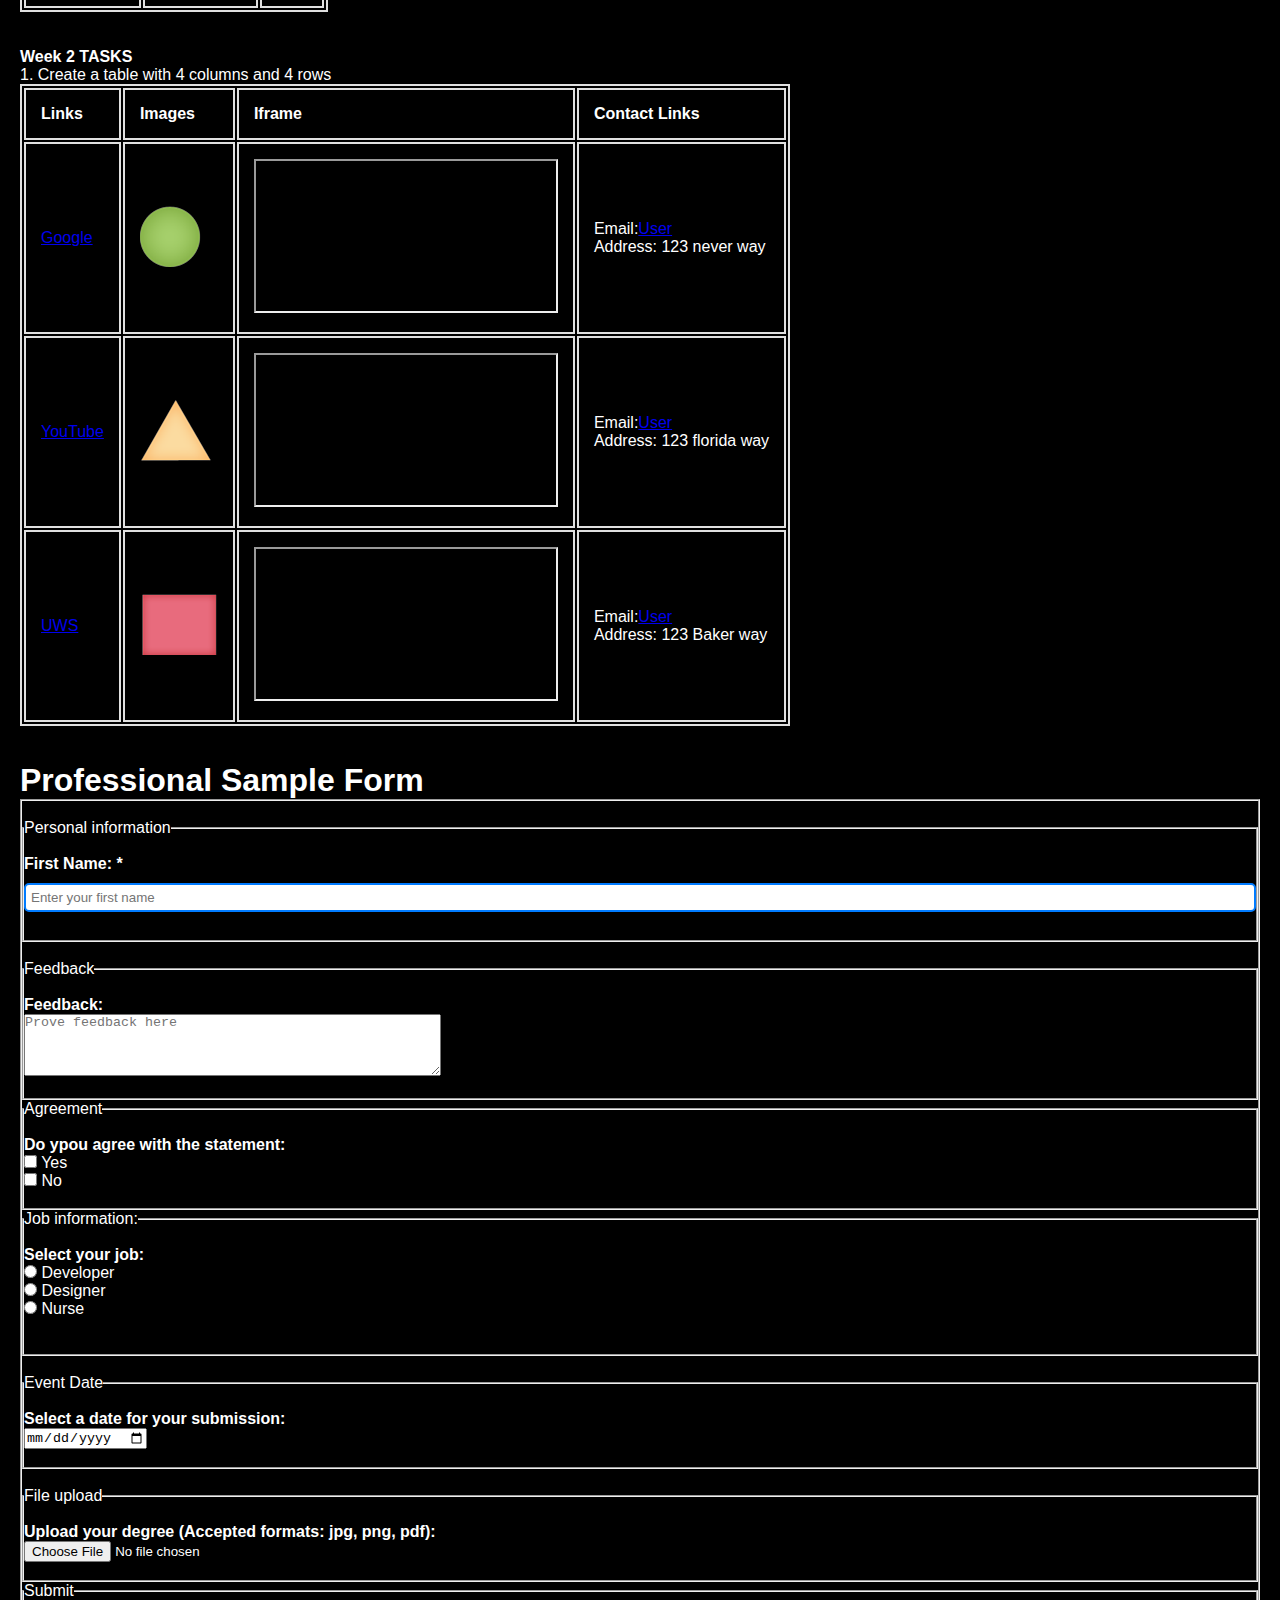
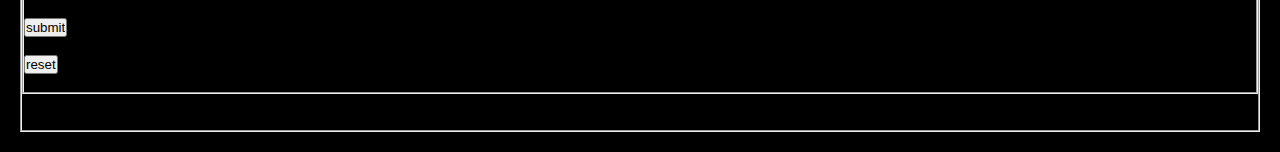
<file: week2.html>
<!-- Shane Cummings
 b01740631
 Yr 3 -->

<!DOCTYPE html>
<html lang="en">
  <head>
    <meta charset="UTF-8" />
    <meta name="viewport" content="width=device-width, initial-scale=1.0" />
    <link rel="stylesheet" href="styles.css">

    <title>Tables</title>
  </head>
  <body>
    <nav>
        <div class="nav-left">
          Shane Cummings<br />
          B01740631
        </div>
        <ul class="nav-right">
          <li><a href="index.html">Images Maps</a></li>
          <li><a href="week2.html" class="active">Tables</a></li>
          <li><a href="week3.html">Week 3</a></li>
          <li><a href="week4.html">Week 4</a></li>
          <li><a href="week5.html">Week 5</a></li>
          <li><a href="week6.html">Week 6</a></li>
        </ul>
      </nav>
    <div class="container">
        <div class="content">
            <h1>Tables</h1>     
        </div>
        
        <p>Basic Table</p>
        <div class="tables">
            <table border="2" bordercolor="red">
                <tr>
                    <th>First Name</th>
                    <th>Last Name</th>
                    <th>Age</th>
                </tr>
                <tr>
                    <td>Shane</td>
                    <td>Cummings</td>
                    <td>21</td>
                </tr>
                <tr>
                    <td>John</td>
                    <td>Doe</td>
                    <td>22</td>
                </tr>
                <tr>
                    <td>Jane</td>
                    <td>Doe</td>
                    <td>23</td>
                </tr>
            </table>
        </div>
        <br>
        <p>iframes</p>
        <iframe src="http://teachucomp.com" frameborder="2" height="10%" width="50%"></iframe>

        <iframe name="iframe1" frameborder="0"></iframe>

        <a href="http://teachucomp.com" target="iframe1"> This is a link to be displayed in an iframe</a>
        <br><br>
        <p><b>Forms</b></p>
        <br>
        <form method="post" enctype="text/plain" action="?">

            <fieldset>
            <legend>Personal Form</legend>

            <label for="fname">First Name:</label><br>
            <input type="text" id="fname" name="fname"><br>
            <label for="lname">Last Name:</label><br>
            <input type="text" id="lname" name="lname"><br><br>
            <label for="feedback">Feedback:</label><br>
            <textarea id="feedback" name="feedback" rows="4" cols="50"></textarea><br><br>
            <label for="purchases">Have you purchased from us before?</label><br>
            <input type="checkbox" name="purchase" value="Yes"> Yes<br>
            <input type="checkbox" name="purchase" value="No"> No<br><br>

            <label for="list">What best describes your purchase:</label><br>
            <select name="list" id="">
                <option value="Personal">Personal</option>
                <option value="Busines">Busines</option>
                <option value="Gift">Gift</option>
            </select>

            <br><br>
            <label for="source">How did you hear about us?</label><br>
            <input type="radio" name="source" value="TV"> TV <br>
            <input type="radio" name="source" value="Radio"> Radio <br>
            <input type="radio" name="source" value="Internet"> Internet <br>
            <br>


            <input type="Submit" value="submit"><br><br>
            <input type="Reset" value="reset"><br><br>

        </fieldset>
        </form>

        <br><br>
        <p><b>Video and Audio</b></p>
        <br>
        <!-- <video width="480" height="360"
            <source  src="media/video.webm" type="video/webm" >
            <source  src="media/video.mp4" type="video/mp4" >

            your browser does not support the video tag

        </video> -->

        <br><br><br>
        <div class="tables">
            <table border="2" bordercolor="red">
                <tr>
                    <th>First Name</th>
                    <th>Last Name</th>
                    <th>Age</th>
                </tr>
                <tr>
                    <td>Shane</td>
                    <td>Cummings</td>
                    <td>21</td>
                </tr>
                <tr>
                    <td>John</td>
                    <td>Doe</td>
                    <td>22</td>
                </tr>
                <tr>
                    <td>Jane</td>
                    <td>Doe</td>
                    <td>23</td>
                </tr>
            </table>
        </div>

        <br><br>
        <p><b>Week 2 TASKS</b></p>

        <p>1. Create a table with 4 columns and 4 rows</p>
        <div class="tables">
            <table border="2" bordercolor="red">
                <tr>
                    <th>Links</th>
                    <th>Images</th>
                    <th>Iframe</th>
                    <th>Contact Links</th>
                </tr>
                <tr>
                    <td><a href="https://www.google.com/">Google</a></td>
                    <td>
                        <img src="images/green-cir.png" usemap="#image-map">
                        <map name="image-map">
                            <area target="_self" alt="green" title="green" href="" coords="31,33,28" shape="circle">
                        </map>
                    </td>
                    <td><iframe src="https://www.youtube.com/embed/iAGasxe7AK8?si=BS6Dz7HcPs6nn4x0" frameborder="2" height="10%" width="100%"></iframe></td>
                    <td>Email:<a href="mailto:google@google.com">User</a>
                    <p>Address: 123 never way</p></td>
                    
                </tr>
                <tr>
                    <td><a href="https://www.youtube.com/">YouTube</a></td>
                    <td>
                        <img src="images/yello-tri.png"  usemap="#image-map">
                        <map name="image-map">
                            <area target="_self" alt="tri" title="tri" href="" coords="36,4,6,58,66,57" shape="poly">
                        </map>
                    </td>
                    <td><iframe src="https://www.youtube.com/embed/qkXai91mAT8?si=naQNnif0W5baoZi0" frameborder="2" height="10%" width="100%"></iframe></td>
                    <td>Email:<a href="mailto:epcom@epcot.com">User</a>
                    <p>Address: 123 florida way</p></td>
                    
                </tr>
                <tr>
                    <td><a href="https://studentapp.uws.ac.uk/campusm/home#menu">UWS</a></td>
                    <td>
                        <img src="images/red-box.png" usemap="#image-map">
                        <map name="image-map">
                            <area target="_self" alt="red" title="red" href="" coords="5,4,73,60" shape="rect">
                        </map>
                    </td>
                    <td><iframe src="https://www.youtube.com/embed/3eCMUrGT51M?si=TLRn7VWlJRI1KyB_" frameborder="2" height="10%" width="100%"></iframe></td>
                    <td>Email:<a href="mailto:john@john.com">User</a>
                    <p>Address: 123 Baker way</p></td>
                    
                </tr>
            </table>
        </div>
        
        <br><br>

        <h1><b>Professional Sample Form</b></h1>
    <fieldset>
        <br>
        <fieldset>
            
            <legend>Personal information</legend>
            <br>
        <label for="fname">First Name: *</label><br>
            <input type="text" id="fname" name="fname" placeholder="Enter your first name"><br><br>   
        </fieldset>
        <br>
        
        <fieldset>
            <legend>Feedback</legend><br>
            <label for="feedback">Feedback:</label><br>
            <textarea id="feedback" name="feedback" rows="4" cols="50" placeholder="Prove feedback here"></textarea><br><br>
        </fieldset>
        
        <fieldset>
            <legend>Agreement</legend><br>
            <label for="feedback">Do ypou agree with the statement:</label><br>
            <input type="checkbox" name="purchase" value="Yes"> Yes<br>
            <input type="checkbox" name="purchase" value="No"> No<br><br>
        </fieldset>

        <fieldset>
            <legend>Job information:</legend><br>
            <label for="source">Select your job:</label><br>
            <input type="radio" name="source" value="Developer"> Developer <br>
            <input type="radio" name="source" value="Designer"> Designer <br>
            <input type="radio" name="source" value="Nurse"> Nurse <br>
            <br><br>
        </fieldset>
        <br>
        <fieldset>
            <legend>Event Date</legend><br>
            <label for="date">Select a date for your submission:</label><br>
            <input type="date" id="date" name="date"><br><br>
        </fieldset>
        <br>
        <fieldset>
            <legend>File upload</legend><br>
            <label for="file">Upload your degree (Accepted formats: jpg, png, pdf):</label><br>
            <input type="file" id="file" name="file"><br><br>

        </fieldset>

        <fieldset>
            <legend>Submit</legend><br>
            <input type="Submit" value="submit"><br><br>
            <input type="Reset" value="reset"><br><br>

        


    </fieldset>

    <br><br>

    <script src="script.js"></script>
  </body>
</html>
</file>
<file: styles.css>
* {
  margin: 0;
  padding: 0;
  box-sizing: border-box;
}

body {
  font-family: Arial, sans-serif;
  background-color: black;
  color: white;
}

/* -----Navigation -----*/

nav {
  display: flex;
  justify-content: space-between;
  align-items: center;
  min-height: 10px;
  background-color: #333;
  color: white;
  padding: 10px 20px; /* Add padding to the nav bar */

  overflow: hidden;
  z-index: 1;
}

.nav-left {
  margin: 10px;
  padding: 10px;
  font-size: 18px;
}

.nav-right {
  list-style-type: none;
  margin: 10px;
  padding: 10px;
  display: flex;
}

.nav-right li {
  margin-left: 20px;
}

.nav-right a {
  text-decoration: none;
  color: white;
  font-size: 18px;
}

.nav-right a:hover {
  text-decoration: underline;
  color: #f1c40f;
}

.nav-right a.active {
  font-weight: bold;
  color: #f1c40f;
}

/* Vertical Navigation Bar */

.vertnav {
  list-style-type: none;
  padding: 0;
  margin: 0;
}

ul.vertnav {
  list-style-type: none;
  padding: 0;
  margin: 0;
  width: 200px;
  background-color: #333;
  height: 100vh;
  position: fixed;
  top: 100px;
  left: 0;
}

ul.vertnav li {
  margin-top: 20px;
  margin-bottom: 10px;
}

ul.vertnav li a {
  display: block;
  color: black;
  padding: 10px;
  text-decoration: none;
}

ul.vertnav li a:hover {
  background-color: #f1c40f;
}

.content {
  margin: 10px; /* Margin around the content */
  display: flex; /* Flexbox layout */
  justify-content: center; /* Center the content */
  font-size: 30px; /* Font size of the content */
}

.container {
  padding: 20px;
}

/* Page Styles */
.page {
  padding: 20px; /* Add padding to the page*/
  text-align: center; /* Center the content */
}

.page h1 {
  font-size: 50px;
  margin-bottom: 20px;
}

.page p {
  margin-bottom: 40px;
  font-size: 20px;
  overflow: hidden; /* Add overflow to the paragraph */
}

/* Paragraph container */
.paragraph-container {
  max-width: 600px; /* Set a maximum width for the container */
  margin: 0 auto 40px auto; /* Center the container and add bottom margin */
  padding: 20px; /* Add padding inside the container */
  background-color: #444; /* Background color for the container */
  border-radius: 5px; /* Rounded corners */
  text-align: left; /* Align text to the left */
}

/* Box Model Examples */
.box-models {
  display: flex;
  justify-content: center;
  gap: 20px;
}

.box {
  padding: 15px;
  border: 5px solid #333; /* Border around the box */
  background-color: red; /* Background color of the box */
  color: black; /* Text color */
}

/* First Box Model */
.box.one {
  width: 200px;
  padding: 10px;
  margin: 20px;
  border: 3px solid blue;
}

/* Second Box Model */
.box.two {
  width: 300px;
  padding: 20px;
  margin: 10px;
  border: 5px solid rgb(213, 22, 184);
}

/*css for the table*/
.tableStyle {
  width: 100%;
  margin: 20px 0;
  padding-left: 20px;
}

/*---------- Chapter 21.1 - Table Borders---------- */

.table-container {
  display: grid;
  grid-template-columns: repeat(2, 1fr);
  grid-template-rows: repeat(3, auto);
  gap: 20px;
  padding: 20px;
}

.tableStyle {
  border: 1px solid #ccc;
  padding: 10px;
  background-color: #222121;
}

table,
th,
td {
  border: 2px solid rgb(224, 224, 224);
}
th,
td {
  padding: 15px;
  text-align: left;
}
/* Chapter 21.2 - Collapsed Borders */
.collapsed-table {
  border-collapse: collapse;
}
.collapsed-table th,
.collapsed-table td {
  border: 2px solid blue;
}

/* Chapter 21.3 - Table Width and Cell Height */
.custom-size-table {
  width: 80%;
}
.custom-size-table th {
  height: 50px;
}
.custom-size-table td {
  height: 25px;
}
/* Chapter 21.4 - Table Background Color */
.colored-table th {
  background-color: green;
}
.colored-table td {
  background-color: brown;
}
/* Chapter 21.5 - Table Text Alignment */
.aligned-table th {
  text-align: center;
  vertical-align: top;
}
.aligned-table td {
  text-align: left;
  vertical-align: bottom;
}
/* Chapter 21.6 - Table Padding */
.padded-table th {
  padding: 10px;
}
.padded-table td {
  padding: 20px;
}

/*---------- Task wk 5 - Table Styles ---------- */
/* Container that holds the table and applies the background animation */
/* Container that holds the table and applies the background animation */
.style-container {
  width: 50%;
  height: 50vh;
  display: flex;
  justify-content: center;
  align-items: center;
  position: relative;
}

/* Position the table and header relative to their container */
.stylishTable {
  position: relative;
  width: 100%;
  animation: moveTable 10s infinite linear;
}

/* Styling the table */
.stylishTable table {
  width: 100%;
  border-collapse: collapse;
  margin-top: 40px; /* Create space for the header */
  border: 20px solid yellow; /* Initial border color */
  animation: changeBorder 10s infinite linear;
  position: relative;
}

/* Position the header at the top of the table */
.stylishTable h1 {
  position: absolute;
  top: -40px; /* Adjust to place the h1 on the border */
  left: 50%;
  transform: translateX(-50%);
  margin: 10px;
  padding: 15px 10px;
  animation: changeHeaderBackground 10s infinite linear;
}

/* Header styles */
.stylishTable th {
  background-color: green;
  color: rgb(218, 211, 211);
  padding: 10px;
  text-align: left;
}

/* Row styles with alternating colors */
.stylishTable tr:nth-child(even) {
  /* Change background color */
  background-color: black;
}
.stylishTable tr:nth-child(odd) {
  /* Change background color */
  background-color: rgb(181, 184, 40);
}

/* Hover effect to change background color */
.stylishTable tr:hover:nth-child(even) {
  background-color: lightgreen;
}
.stylishTable tr:hover:nth-child(odd) {
  background-color: lightcoral;
}

/* Background color change for the container */
@keyframes changeBorder {
  0% {
    border-color: yellow;
  }
  25% {
    border-color: orange;
  }
  50% {
    border-color: rgb(170, 7, 34);
  }
  75% {
    border-color: rgb(168, 11, 216);
  }
  100% {
    border-color: yellow;
  }
}

/*Animation for table movement */
@keyframes moveTable {
  0% {
    top: 0;
    left: 0;
  }
  25% {
    top: 0;
    left: calc(100% - 50%);
  }
  50% {
    top: calc(50vh - 200px);
    left: calc(100% - 50%);
  }
  75% {
    top: calc(50vh - 200px);
    left: 0;
  }
  100% {
    top: 0;
    left: 0;
  }
}

/* Adjust padding and border */
.stylishTable td,
.stylishTable th {
  padding: 12px;
  border: 1px solid #ddd;
  text-align: left;
}

/* --------TASK CARD STYLE --------*/
/* Container for the card */
.card-container {
  perspective: 1000px;
  display: flex;
  justify-content: center;
  align-items: center;
  height: 50vh;
}

/* Card styles */
.card {
  width: 300px;
  height: 400px;
  position: relative;
  transform-style: preserve-3d;
  transition: transform 1s;
}

.card:hover {
  transform: rotateY(180deg);
}

/* Front and back face of the card */
.card-front,
.card-back {
  position: absolute;
  width: 100%;
  height: 100%;
  backface-visibility: hidden;
  display: flex;
  flex-direction: column;
  justify-content: center;
  align-items: center;
  padding: 20px;
  box-shadow: 0 4px 8px rgba(0, 0, 0, 0.2);
  border-radius: 15px;
  border: #ddd solid 1px;
}

/* Front face */
.card-front {
  background-color: #36632a;
}

/* Back face */
.card-back {
  background-color: #333;
  color: #fff;
  transform: rotateY(180deg);
}

/* Profile picture */
.profile-pic {
  border-radius: 50%;
  width: 150px;
  height: 150px;
  object-fit: cover;
  margin-bottom: 20px;
  border: #ddd solid 3px;
  background-color: #2a2349;
}

/*---------- Exploring JavaScript ---------- */

.cards-container {
  display: flex;
  justify-content: center;
  gap: 20px;
  flex-wrap: wrap;
}

.container2 {
  text-align: center;
  margin-top: 20px;
}

.sectionCon{
  padding: 20px;
  border: solid 2px #d6d9dd;
  margin: 20px auto;
  width: 80%;
  border-radius: 8px;
}

.card2 {
  width: 300px;
  height: 400px;
  margin: 10px auto;
  padding: 20px;
  background-color: #0c5c13;
  box-shadow: 0 4px 8px rgba(223, 208, 208, 0.767);
  border-radius: 15px;
  position: relative;
}

.card2 img {
  border-radius: 50%;
  width: 150px;
  height: 150px;
  object-fit: cover;
  background-color: #2a2349;
  border: #ddd solid 3px;
}

.card2 h2 {
  margin-top: 15px;
}

#contact-card2 {
  display: none;
}

/* INCOME calculator STYLES */

.calc-btn{
  width: 100%;
  padding: 10px;
  background-color: #28a745;
  color: white;
  border: none;
  border-radius: 5px;
  cursor: pointer;
  font-size: 16px;
}
/* Remove input arrows for number inputs
WebKit Browsers (Chrome, Safari, etc.) */
input[type="number"]::-webkit-outer-spin-button,
input[type="number"]::-webkit-inner-spin-button {
    -webkit-appearance: none;
    margin: 0;
}

input[type="number"] {
    appearance: textfield; /* Standard */
    -moz-appearance: textfield; /* Firefox */
}

.cal-inputs {
  width: 100%;
  margin-bottom: 20px;
}

.cal-inputs label {
  display: block;
  margin-bottom: 5px;
  font-weight: bold;
  color: #333;
}

.cal-inputs input {
  width: 100%;
  padding: 10px;
  margin-bottom: 15px;
  border: 2px solid #e0bf18;
  border-radius: 5px;
}

.cal-results p {
  font-size: 16px;
  font-weight: bold;
  color: #333;
  margin-top: 10px;
}


/*BMI Calculator styles*/


.bmi-inputs {
  width: 100%;
  margin-bottom: 20px;
}

.cal-inputs {
  width: 100%;
  margin-bottom: 20px;
}

.bmi-inputs, .cal-inputs label {
  display: block;
  margin-bottom: 5px;
  font-weight: bold;
  color: #333;
}

.bmi-inputs input {
  width: 100%;
  padding: 10px;
  margin-bottom: 15px;
  border: 2px solid #007BFF;
  border-radius: 5px;
}

.bmi-results p {
  font-size: 16px;
  font-weight: bold;
  color: #333;
  margin-top: 10px;
}

/* JS Examples Section */
.js-demo {
  text-align: center;
  padding: 20px;
  border: solid 2px #d6d9dd;
  margin: 20px auto;
  width: 80%;
  border-radius: 8px;
}

.welcome-message {
    font-size: 30px;
    margin-bottom: 20px;
}

.js-demo h1 {
  font-size: 50px;
  margin-bottom: 5px;
}

.js-demo h3 {
  margin-bottom: 10px;
}

.js-demo p {
  margin-bottom: 30px;
}

input[type="text"] {
  padding: 5px;
  margin-right: 10px;
}

#displayMessage {
  margin-top: 10px;
  color: #a60fd4;
  
}

button {
  padding: 5px 10px;
  background-color: #007bff;
  color: white;
  border: none;
  border-radius: 5px;
  cursor: pointer;
}

#btnSum{
margin-bottom: 5px;}

#sumResult {
  margin-top: 5px;
  color: #119e29;
}

button:hover {
  background-color: #0056b3;
}

/* Styling for color changer demo */
.color-demo {
    text-align: center;
    padding: 20px;
    border: solid 2px #d6d9dd;
    margin: 20px auto;
    width: 80%;
    border-radius: 8px;
}
/* Color demo heading styles */
    .color-demo h3 {
        font-size: 50px;
        margin-bottom: 5px;
    }

/* Color box styles */
#colorBox {
    width: 150px;
    height: 150px;
    margin: 20px auto;
    background-color: white;
    border: 2px solid #d47f0f;
    border-radius: 10px;
}

#colorSelect {
    padding: 5px;
    margin-right: 10px;
    cursor: pointer;
}

#colorBox2 {
    width: 150px;
    height: 150px;
    margin: 20px auto;
    background-color: white;
    border: 2px solid #a60fd4;
    border-radius: 10px;
    transition: background-color 0.8s; /* Smooth background transition */

}

  /* Color button options */
.color-options {
    display: flex;
    justify-content: center;
    margin: 20px 0;
}

.color-btn {
    width: 40px;
    height: 40px;
    margin: 0 5px;
    border: none;
    border-radius: 50%;
    cursor: pointer;
    transition: transform 0.2s;
}

.color-btn:hover {
    transform: scale(1.2); /* Increase the size a bit on hover */
    box-shadow: 0 0 15px rgba(255, 255, 255, 0.8); /* Glow effect */
}

/* Expressions and Operators Section */
/* Expressions and Control Flow Section */
.sectionCon2 {
  padding: 20px;
  border: solid 2px #d6d9dd;
  margin: 20px auto;
  width: 80%;
  border-radius: 8px;
}

.expression-example, .conditional-example, .comparison-example {
  margin-bottom: 20px;
  padding: 10px;
  
  /* background-color: #e9ecef; */
  border-radius: 5px;
}

.sectionCon2 h3 {
  color: #007bff;
}

.sectionCon2 button {
  padding: 10px 20px;
  background-color: #28a745;
  /* color: white; */
  border: none;
  border-radius: 5px;
  cursor: pointer;
  font-size: 16px;
}

.sectionCon2 button:hover {
  background-color: #218838;
}

.sectionCon3 {
  padding: 20px;
  border: solid 2px #d6d9dd;
  margin: 20px auto;
  width: 80%;
  border-radius: 8px;
}

/* Styling for the new examples */
.string-example, .advanced-example {
  margin: 20px 0;
  padding: 15px;
  border-radius: 5px;
  box-shadow: 0 2px 5px rgba(201, 35, 35, 0.1);
}

.string-example input, .advanced-example button {
  margin-bottom: 10px;
  padding: 10px;
  border-radius: 5px;
}

.string-example input {
  width: 100%;
  border: 2px solid #007BFF;
}

.advanced-example button {
  background-color: #007BFF;
  color: white;
  cursor: pointer;
}

.advanced-example button:hover {
  background-color: #0056b3;
}

/* Styling for Person Array Section */
.person-array {
  padding: 20px;
  margin: 20px auto;
  border-radius: 8px;
  width: 80%;
  border: 2px solid #d1d8e0;
}

.btnClear{
  background-color: #dc3545;
  color: white;
  border: none;
  border-radius: 5px;
  cursor: pointer;
}

.btnClear:hover {
  background-color: #c82333;
}

.person-array h3 {
  text-align: center;
  color: #007bff;
}

label {
  font-weight: bold;
}

input[type="text"], input[type="number"] {
  width: 100%;
  padding: 5px;
  margin: 10px 0;
  border: 2px solid #007bff;
  border-radius: 5px;
}

#gradeResults {
  margin-top: 20px;
  padding: 10px;
  border-radius: 5px;
  border: 2px solid #ffffff;
}

#highestGrade{
  font-size: 16px;
  font-weight: bold;
  color: #30e814;
}

#lowestGrade {
  font-size: 16px;
  font-weight: bold;
  color: #e81414;
}

#allPeopleList {
  margin-top: 20px;
  list-style-type: none;
}

/* generate random number styles */

#generateButton, #generateButton1to10, #timedAlertButton {
  margin-top: 10px;
  padding: 10px 20px;
  font-size: 16px;
  background-color: #4CAF50;
  color: white;
  border: none;
  border-radius: 5px;
  cursor: pointer;
}

#generateButton:hover, #generateButton1to10:hover, #timedAlertButton:hover {
  background-color: #45a049;
}

#randomNumberDisplay, #randomNumberDisplay1to10, #countdownDisplay {
  margin-top: 10px;
  font-size: 18px;
  font-weight: bold;
  color: white;
}

#expenseForm {
  margin-top: 10px;
}

#expenseForm label {
  display: block;
  margin-top: 10px;
}

#expenseForm input,
#expenseForm select {
  margin-top: 5px;
  padding: 5px;
  font-size: 16px;
}

#addExpenseButton {
  margin-top: 10px;
  padding: 10px 20px;
  font-size: 16px;
  background-color: #4CAF50;
  color: white;
  border: none;
  border-radius: 5px;
  cursor: pointer;
}

#addExpenseButton:hover {
  background-color: #45a049;
}

#expenseList {
  margin-top: 10px;
  list-style-type: none;
  padding: 0;
}

#expenseList li {
  margin-top: 5px;
  font-size: 16px;
}

#clearExpensesButton {
  margin-top: 10px;
  padding: 10px 20px;
  font-size: 16px;
  background-color: #f44336;
  color: white;
  border: none;
  border-radius: 5px;
  cursor: pointer;
}

#clearExpensesButton:hover {
  background-color: #e53935;
}

#dailyBudget {
  margin-top: 5px;
  padding: 5px;
  font-size: 16px;
}

#remainingBudget {
  font-size: 18px;
  font-weight: bold;
}

/* City Population Styles */
#cityForm {
  margin-top: 10px;
}

#cityForm label {
  display: block;
  margin-top: 10px;
}

#cityForm input {
  margin-top: 5px;
  padding: 5px;
  font-size: 16px;
}

#addCityButton,
#findCityButton {
  margin-top: 10px;
  padding: 10px 20px;
  font-size: 16px;
  background-color: #4CAF50;
  color: white;
  border: none;
  border-radius: 5px;
  cursor: pointer;
}

#addCityButton:hover,
#findCityButton:hover {
  background-color: #45a049;
}

#cityList {
  margin-top: 10px;
  list-style-type: none;
  padding: 0;
}

#cityList li {
  margin-top: 5px;
  font-size: 16px;
}

#highestPopulatedCity {
  font-size: 18px;
  font-weight: bold;
  color: #30e814;
}


/* Quiz Styles */
#quizForm {
  margin-top: 10px;
}

#quizForm .question {
  margin-top: 10px;
}

#quizForm label {
  display: block;
  margin-top: 10px;
}

#quizForm input {
  margin-top: 5px;
  padding: 5px;
  font-size: 16px;
}

#submitQuizButton {
  margin-top: 10px;
  padding: 10px 20px;
  font-size: 16px;
  background-color: #4CAF50;
  color: white;
  border: none;
  border-radius: 5px;
  cursor: pointer;
}

#submitQuizButton:hover {
  background-color: #45a049;
}

#quizResult {
  margin-top: 10px;
  font-size: 18px;
  font-weight: bold;
  color: #30e814;
}

/* ----- Task Planner Section ---- */
/* Task Priority Colors */
.task-priority.high {
  color: red;
  font-weight: bold;
}

.task-priority.medium {
  color: yellow;
  font-weight: bold;
}

.task-priority.low {
  color: green;
  font-weight: bold;
}

/* Task Planner Section */
.task-planner {
  padding: 20px;
  margin: 20px auto;
  width: 80%;
  border: 2px solid #d1d8e0;
  border-radius: 10px;
  text-align: center;
}

.task-planner h2 {
  color: #007bff;
}

.task-inputs, .task-controls {
  display: flex;
  gap: 10px;
  justify-content: center;
  margin: 15px 0;
}

.task-inputs input[type="text"], .task-inputs select, .task-inputs input[type="date"] {
  padding: 8px;
  border-radius: 5px;
  border: 2px solid #007bff;
  width: 150px;
}

button {
  padding: 10px 15px;
  background-color: #007bff;
  color: white;
  border: none;
  border-radius: 5px;
  cursor: pointer;
  font-size: 14px;
}

button:hover {
  background-color: #0056b3;
}

ul#taskList {
  list-style-type: none;
  padding: 0;
  max-width: 100%;
  text-align: left;
}

#taskList li {
  padding: 8px;
  border-bottom: 1px solid #ddd;
}

#taskList .completed {
  text-decoration: line-through;
  color: #888;
}
</file>
